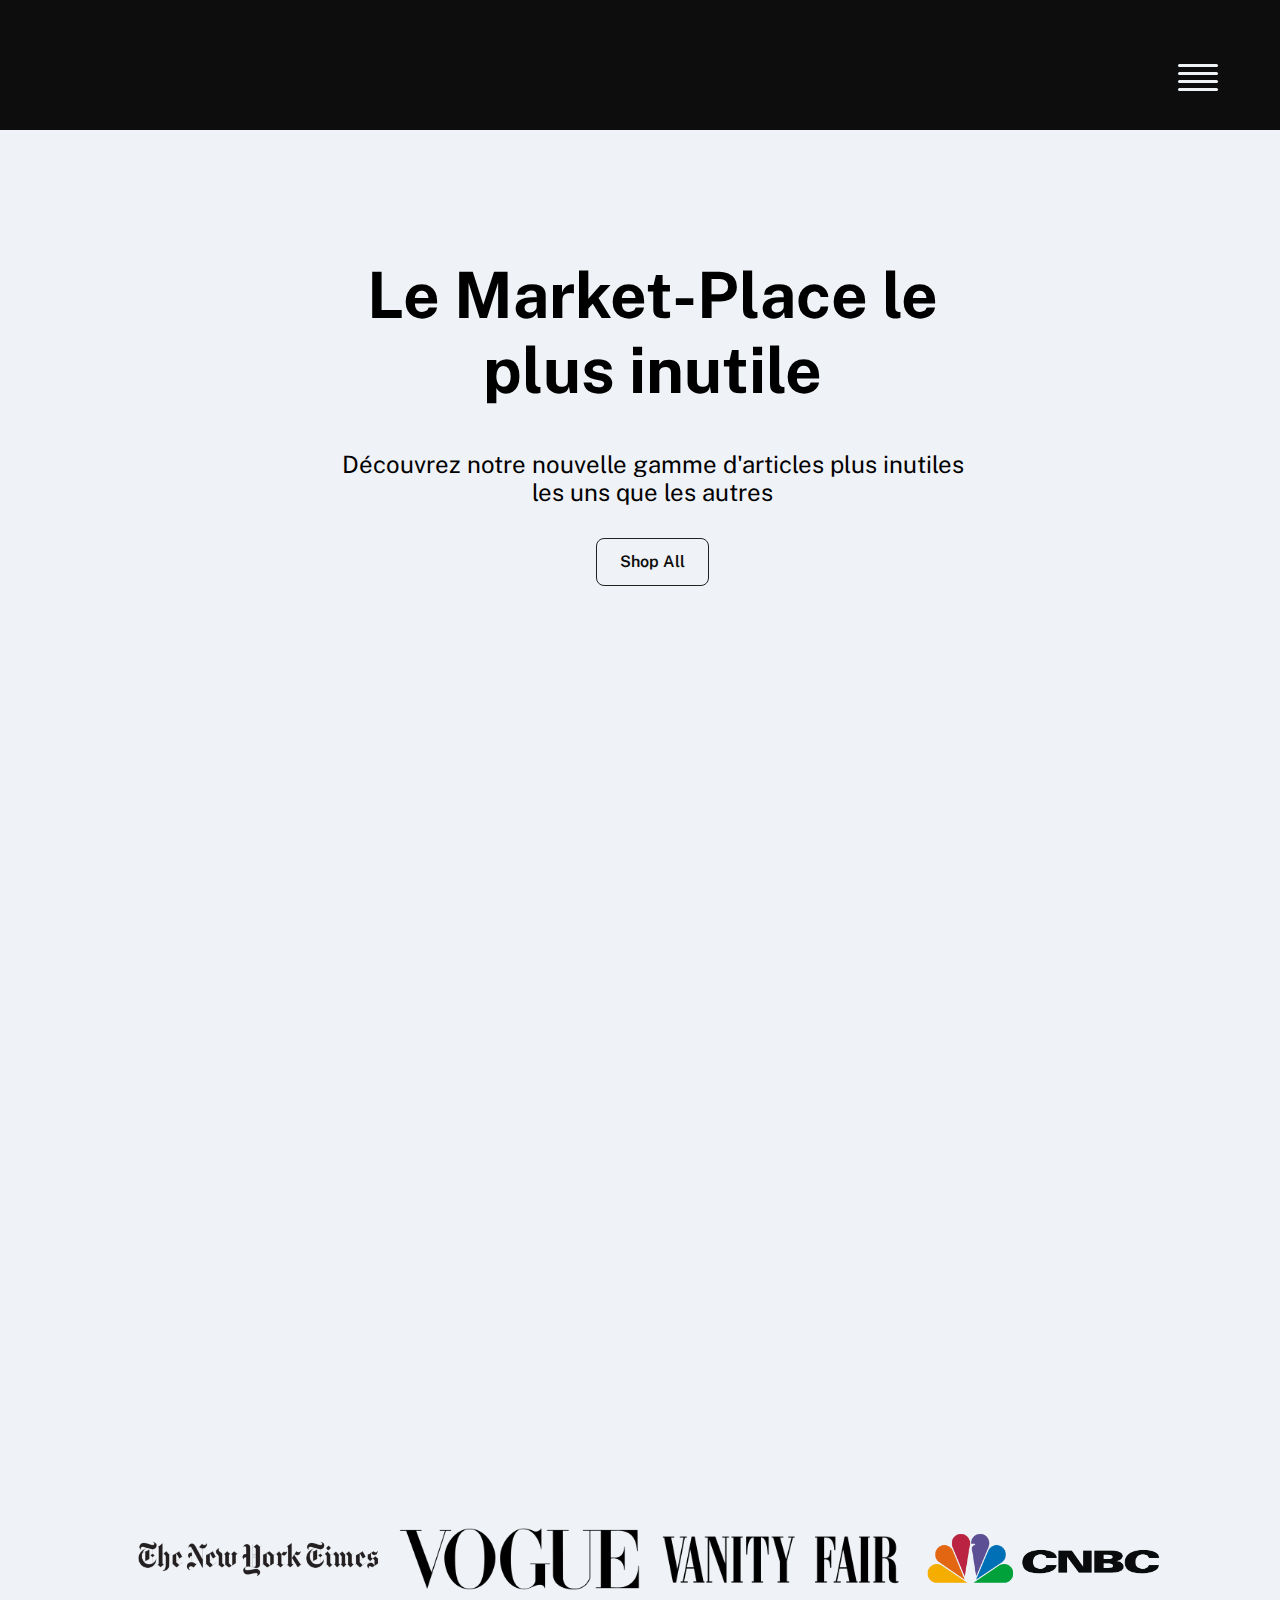
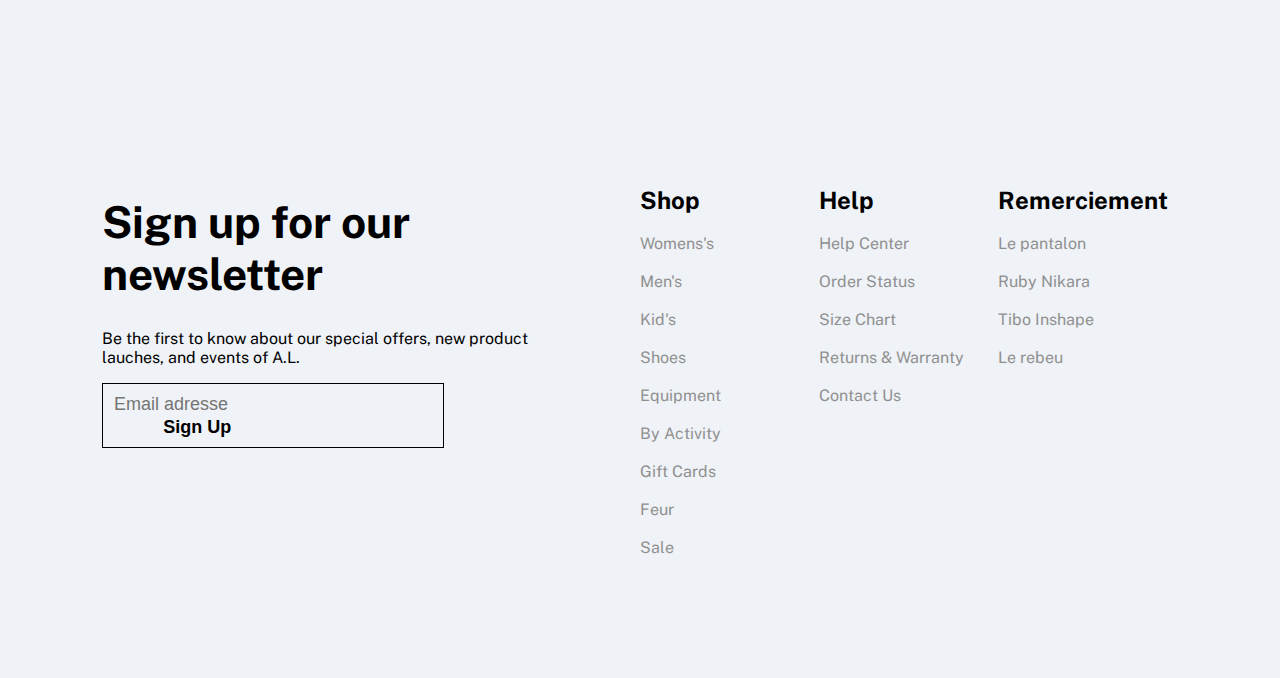
<file: index.html>
<!DOCTYPE html>
<html lang="fr">
<head>
    <meta charset="UTF-8">
    <meta http-equiv="X-UA-Compatible" content="IE=edge">
    <meta name="viewport" content="width=device-width, initial-scale=1.0">
    <link rel="stylesheet" href="styles/header.css">
    <link rel="stylesheet" href="styles/footer.css">
    <link rel="stylesheet" href="styles/index.css">
    <title>Useless Marketplace</title>
</head>
<body>
<!-- Nav-Bar -->
<div class="navbar">
    <a href="javascript:void(0);" onclick="burgerMenu()">
        <div class="burger">
            <div class="lines">
                <div class="line"></div>
                <div class="line"></div>
                <div class="line"></div>
                <div class="line"></div>
            </div>
        </div>
    </a>
    <div id="nav">
        <div class="links">
            <a href="index.html"><h1>Useless Marketplace</h1></a>
            <a href="pages/catalogue.html"><p>Shop</p></a>
            <a href="#"><p>Stories</p></a>
            <a href="#"><p>About</p></a>
        </div>
        <div class="search">
            <a href="#">
                <svg xmlns:dc="http://purl.org/dc/elements/1.1/" xmlns:cc="http://creativecommons.org/ns#" xmlns:rdf="http://www.w3.org/1999/02/22-rdf-syntax-ns#" xmlns:svg="http://www.w3.org/2000/svg" xmlns="http://www.w3.org/2000/svg" xmlns:sodipodi="http://sodipodi.sourceforge.net/DTD/sodipodi-0.dtd" xmlns:inkscape="http://www.inkscape.org/namespaces/inkscape" width="25" height="25" viewBox="0 0 500.00001 500.00001" id="svg4162" version="1.1" inkscape:version="0.92.3 (2405546, 2018-03-11)" sodipodi:docname="Search_Icon.svg">
                    <defs id="defs4164"/>
                    <sodipodi:namedview id="base" pagecolor="#ffffff" bordercolor="#666666" borderopacity="1.0" inkscape:pageopacity="0.0" inkscape:pageshadow="2" inkscape:zoom="0.954" inkscape:cx="250" inkscape:cy="250" inkscape:document-units="px" inkscape:current-layer="layer1" showgrid="false" units="px" inkscape:window-width="1366" inkscape:window-height="706" inkscape:window-x="-8" inkscape:window-y="-8" inkscape:window-maximized="1"/>
                    <metadata id="metadata4167">
                        <rdf:RDF>
                            <cc:Work rdf:about="">
                                <dc:format>image/svg+xml</dc:format>
                                <dc:type rdf:resource="http://purl.org/dc/dcmitype/StillImage"/>
                                <dc:title/>
                            </cc:Work>
                        </rdf:RDF>
                    </metadata>
                    <g inkscape:label="Layer 1" inkscape:groupmode="layer" id="layer1" transform="translate(0,-552.36216)">
                        <g id="g1400" transform="translate(-4.3609793,-7.6704785)">
                            <path inkscape:connector-curvature="0" id="path4714" d="M 232.83952,614.96702 A 154.04816,154.04794 0 0 0 78.79153,769.01382 154.04816,154.04794 0 0 0 232.83952,923.06184 154.04816,154.04794 0 0 0 386.88751,769.01382 154.04816,154.04794 0 0 0 232.83952,614.96702 Z m 0,26.77613 A 129.95832,127.2707 0 0 1 362.79832,769.01382 129.95832,127.2707 0 0 1 232.83952,896.28449 129.95832,127.2707 0 0 1 102.88194,769.01382 129.95832,127.2707 0 0 1 232.83952,641.74315 Z" style="opacity:1;fill:#EFF2F6;fill-opacity:1;stroke:none;stroke-opacity:1"/>
                            <rect ry="18.08342" rx="33.249443" transform="matrix(0.65316768,0.7572133,-0.60689051,0.79478545,0,0)" y="319.55432" x="794.8775" height="36.16684" width="173.02675" id="rect4721" style="opacity:1;fill:#EFF2F6;fill-opacity:1;stroke:none;stroke-opacity:1"/>
                        </g>
                    </g>
                </svg>
            </a>
            <input class="search-bar" type="text" placeholder="Search"></input>
        </div>
        <div class="account">
            <a href="#">
                <svg version="1.1" id="Capa_1" xmlns="http://www.w3.org/2000/svg" xmlns:xlink="http://www.w3.org/1999/xlink" style="fill:#ffffff" width="25" height="25" x="0px" y="0px" viewBox="0 0 483.1 483.1" xml:space="preserve">
                        <g>
                            <path style="fill:#ffffff" d="M434.55,418.7l-27.8-313.3c-0.5-6.2-5.7-10.9-12-10.9h-58.6c-0.1-52.1-42.5-94.5-94.6-94.5s-94.5,42.4-94.6,94.5h-58.6
                                c-6.2,0-11.4,4.7-12,10.9l-27.8,313.3c0,0.4,0,0.7,0,1.1c0,34.9,32.1,63.3,71.5,63.3h243c39.4,0,71.5-28.4,71.5-63.3
                                C434.55,419.4,434.55,419.1,434.55,418.7z M241.55,24c38.9,0,70.5,31.6,70.6,70.5h-141.2C171.05,55.6,202.65,24,241.55,24z
                                M363.05,459h-243c-26,0-47.2-17.3-47.5-38.8l26.8-301.7h47.6v42.1c0,6.6,5.4,12,12,12s12-5.4,12-12v-42.1h141.2v42.1
                                c0,6.6,5.4,12,12,12s12-5.4,12-12v-42.1h47.6l26.8,301.8C410.25,441.7,389.05,459,363.05,459z"/>
                        </g>
                    </svg>
            </a>
            <h2>2</h2>
            <a href="#"><h2>Login</h2></a>
        </div>
    </div>
    <hr class="underline">
</div>
<script>
    function burgerMenu() {
        var x = document.getElementById("nav");
        if (x.style.display === "flex") {
            x.style.display = "none";
        } else {
            x.style.display = "flex";
        }
    }
</script>
<!-- Fin NavBar -->

<!-- Page -->
<div class="container1">
    <h1>Le Market-Place le plus inutile </h1>
    <p>Découvrez notre nouvelle gamme d'articles plus inutiles les uns que les autres</p>
    <div class="text-center">
        <a type="submit" href="pages/catalogue.html">Shop All</a>
    </div>
</div>

<div class="container2">
</div>

<div class="container3">
    <div class="image">
        <img src="assets/nyt.png" alt="logo-the-new-york-times">
        <img src="assets/vogue.png" alt="logo-vogue">
        <img src="assets/vf.png" alt="logo-vanity-fair">
        <img src="assets/cnbc.png" alt="logo-cnbc">
    </div>
</div>
<!-- Fin de page -->

<!-- Footer -->
<footer>
    <div class="contenu-footer">
        <div class="footer-left">
            <div class="news-letter">
                <h1>Sign up for our newsletter</h1>
                <p>Be the first to know about our special offers, new product lauches, and events of A.L.</p>
                <div class="news-submit">
                    <input class="champs-entrer" type="text" id="news" name="news" required minlength="4" maxlength="8" size="50" placeholder="Email adresse">
                    <input class="sub-button" type="submit" value="Sign Up">
                </div>
            </div>

        </div>
        <div class="footer-right">
            <div class="bloc footer-shop">
                <h2>Shop</h2>
                <a href="#">Womens's</a><br>
                <a href="#">Men's</a><br>
                <a href="#">Kid's</a><br>
                <a href="#">Shoes</a><br>
                <a href="#">Equipment</a><br>
                <a href="#">By Activity</a><br>
                <a href="#">Gift Cards</a><br>
                <a href="#">Feur </a><br>
                <a href="#">Sale</a><br>
            </div>
            <div class="bloc footer-help">
                <h2>Help</h2>
                <a href="#">Help Center</a><br>
                <a href="#">Order Status</a><br>
                <a href="#">Size Chart</a><br>
                <a href="#">Returns & Warranty</a><br>
                <a href="#">Contact Us </a><br>
            </div>
            <div class="bloc footer-about">
                <h2>Remerciement</h2>
                <a href="#">Le pantalon</a><br>
                <a href="#">Ruby Nikara</a><br>
                <a href="#">Tibo Inshape</a><br>
                <a href="#">Le rebeu </a><br>
            </div>
        </div>
    </div>
</footer>
<!-- Fin footer-->

</body>
</html>
</file>
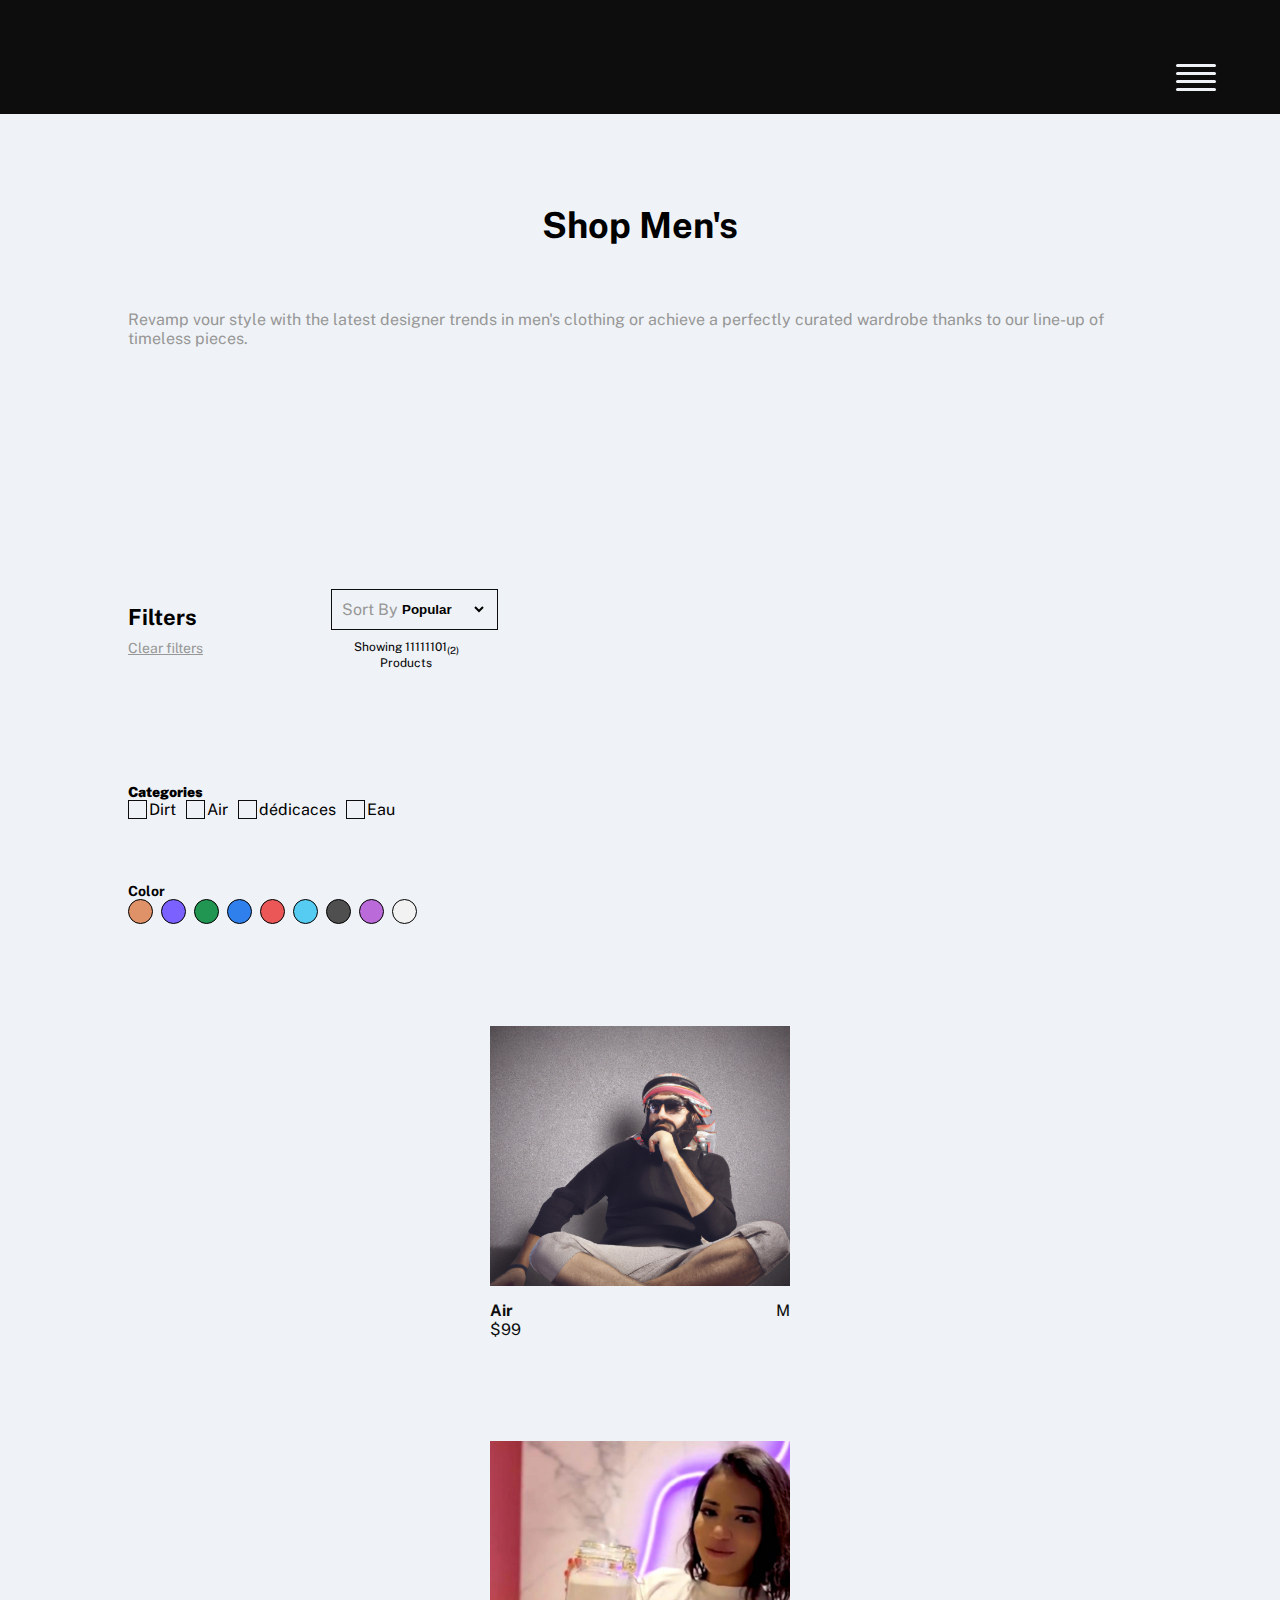
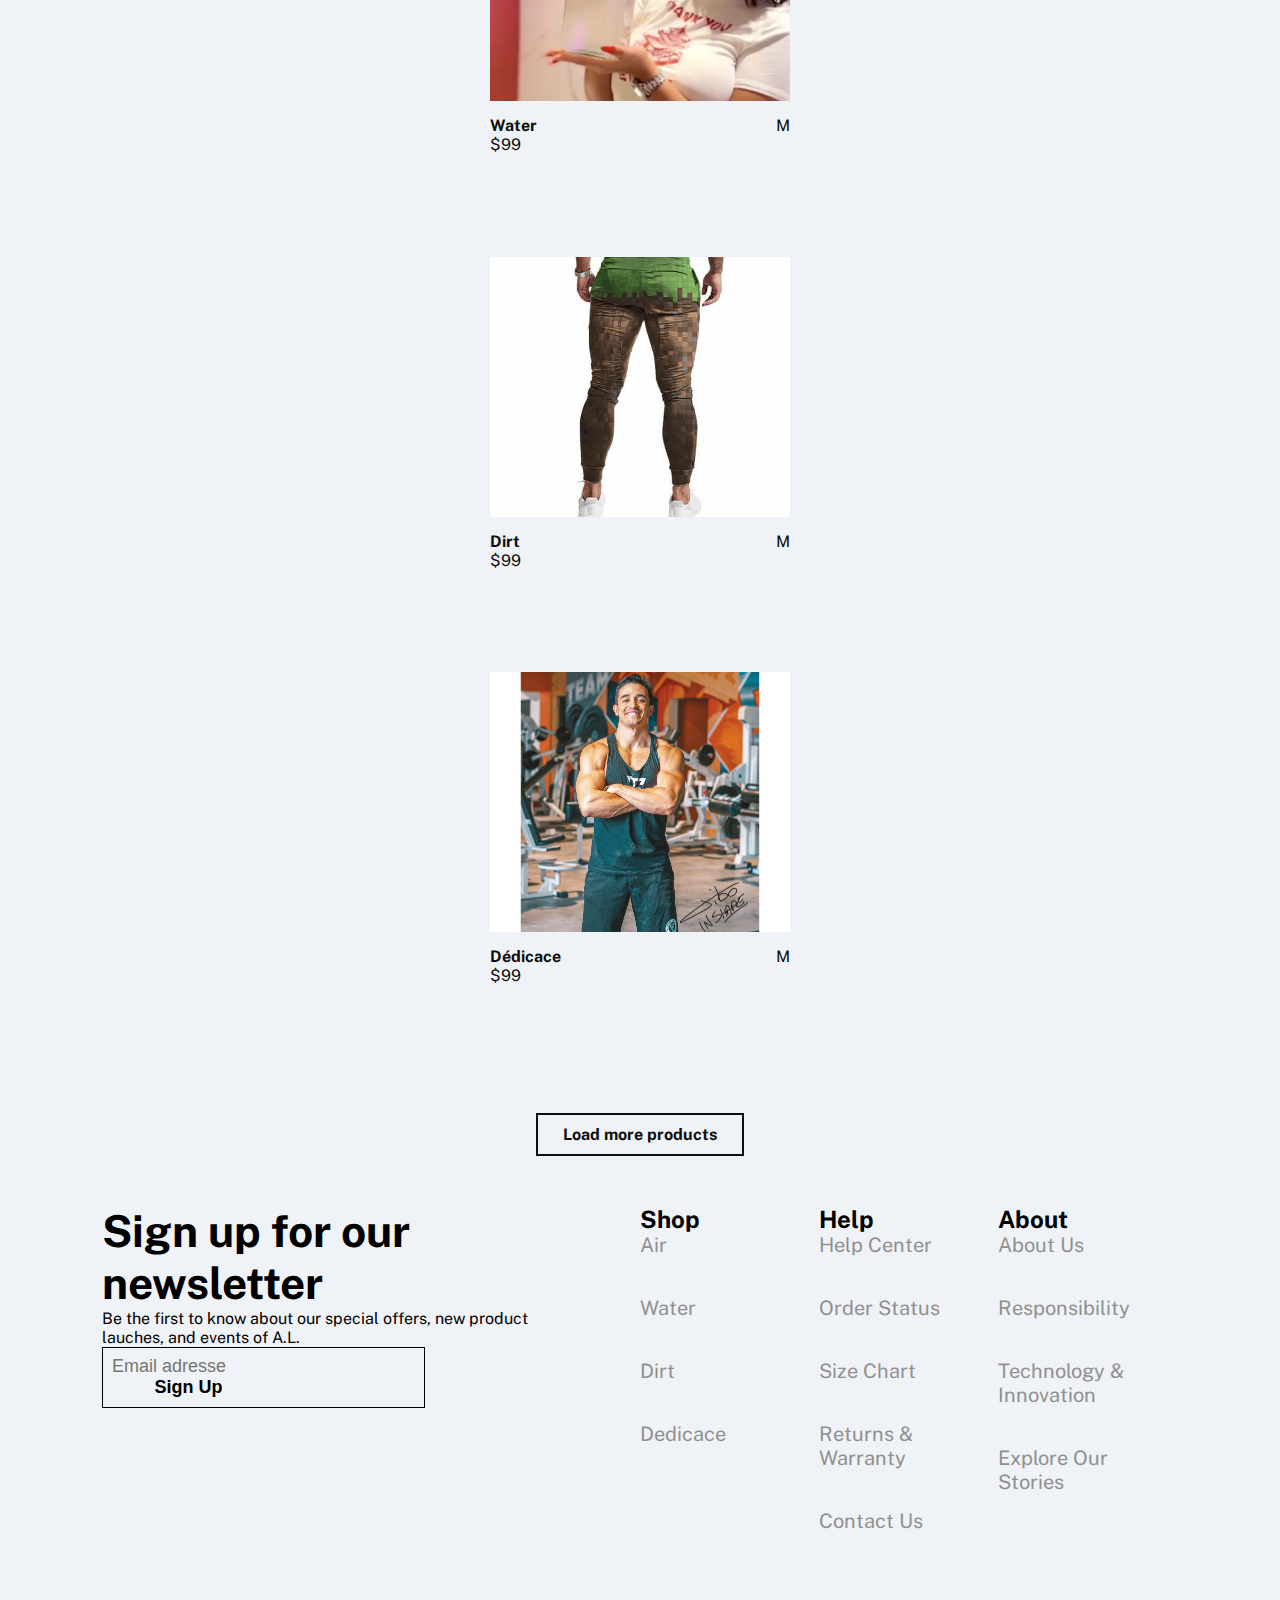
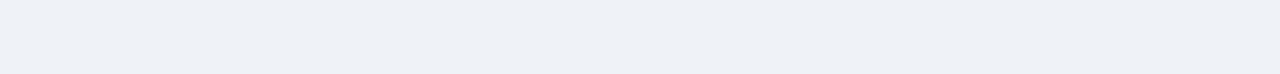
<file: pages/catalogue.html>
<!DOCTYPE html>
<html lang="en">
<head>
    <meta charset="UTF-8">
    <meta http-equiv="X-UA-Compatible" content="IE=edge">
    <meta name="viewport" content="width=device-width, initial-scale=1.0">
    <title>Useless Marketplace</title>
    <link rel="stylesheet" href="../styles/catalogue.css">
    <link rel="stylesheet" href="../styles/header.css">
    <link rel="stylesheet" href="../styles/footer.css">
</head>
<body>
    <!-- Nav-Bar -->
    <div class="navbar">
        <a href="javascript:void(0);" onclick="burgerMenu()">
            <div class="burger">
                <div class="lines">
                    <div class="line"></div>
                    <div class="line"></div>
                    <div class="line"></div>
                    <div class="line"></div>
                </div>
            </div>
        </a>
        <div id="nav">
            <div class="links">
                <a href="../index.html"><h1>Useless Marketplace</h1></a>
                <a href="catalogue.html"><p>Shop</p></a>
                <a href="#"><p>Stories</p></a>
                <a href="#"><p>About</p></a>
            </div>
            <div class="search">
                <a href="#">
                    <svg xmlns:dc="http://purl.org/dc/elements/1.1/" xmlns:cc="http://creativecommons.org/ns#" xmlns:rdf="http://www.w3.org/1999/02/22-rdf-syntax-ns#" xmlns:svg="http://www.w3.org/2000/svg" xmlns="http://www.w3.org/2000/svg" xmlns:sodipodi="http://sodipodi.sourceforge.net/DTD/sodipodi-0.dtd" xmlns:inkscape="http://www.inkscape.org/namespaces/inkscape" width="25" height="25" viewBox="0 0 500.00001 500.00001" id="svg4162" version="1.1" inkscape:version="0.92.3 (2405546, 2018-03-11)" sodipodi:docname="Search_Icon.svg">
                        <defs id="defs4164"/>
                        <sodipodi:namedview id="base" pagecolor="#ffffff" bordercolor="#666666" borderopacity="1.0" inkscape:pageopacity="0.0" inkscape:pageshadow="2" inkscape:zoom="0.954" inkscape:cx="250" inkscape:cy="250" inkscape:document-units="px" inkscape:current-layer="layer1" showgrid="false" units="px" inkscape:window-width="1366" inkscape:window-height="706" inkscape:window-x="-8" inkscape:window-y="-8" inkscape:window-maximized="1"/>
                        <metadata id="metadata4167">
                            <rdf:RDF>
                                <cc:Work rdf:about="">
                                    <dc:format>image/svg+xml</dc:format>
                                    <dc:type rdf:resource="http://purl.org/dc/dcmitype/StillImage"/>
                                    <dc:title/>
                                </cc:Work>
                            </rdf:RDF>
                        </metadata>
                        <g inkscape:label="Layer 1" inkscape:groupmode="layer" id="layer1" transform="translate(0,-552.36216)">
                            <g id="g1400" transform="translate(-4.3609793,-7.6704785)">
                            <path inkscape:connector-curvature="0" id="path4714" d="M 232.83952,614.96702 A 154.04816,154.04794 0 0 0 78.79153,769.01382 154.04816,154.04794 0 0 0 232.83952,923.06184 154.04816,154.04794 0 0 0 386.88751,769.01382 154.04816,154.04794 0 0 0 232.83952,614.96702 Z m 0,26.77613 A 129.95832,127.2707 0 0 1 362.79832,769.01382 129.95832,127.2707 0 0 1 232.83952,896.28449 129.95832,127.2707 0 0 1 102.88194,769.01382 129.95832,127.2707 0 0 1 232.83952,641.74315 Z" style="opacity:1;fill:#EFF2F6;fill-opacity:1;stroke:none;stroke-opacity:1"/>
                            <rect ry="18.08342" rx="33.249443" transform="matrix(0.65316768,0.7572133,-0.60689051,0.79478545,0,0)" y="319.55432" x="794.8775" height="36.16684" width="173.02675" id="rect4721" style="opacity:1;fill:#EFF2F6;fill-opacity:1;stroke:none;stroke-opacity:1"/>
                            </g>
                        </g>
                    </svg>
                </a>
                <input class="search-bar" type="text" placeholder="Search"></input>
            </div>
            <div class="account">
                <a href="#">
                    <svg version="1.1" id="Capa_1" xmlns="http://www.w3.org/2000/svg" xmlns:xlink="http://www.w3.org/1999/xlink" style="fill:#ffffff" width="25" height="25" x="0px" y="0px" viewBox="0 0 483.1 483.1" xml:space="preserve">
                        <g>
                            <path style="fill:#ffffff" d="M434.55,418.7l-27.8-313.3c-0.5-6.2-5.7-10.9-12-10.9h-58.6c-0.1-52.1-42.5-94.5-94.6-94.5s-94.5,42.4-94.6,94.5h-58.6
                                c-6.2,0-11.4,4.7-12,10.9l-27.8,313.3c0,0.4,0,0.7,0,1.1c0,34.9,32.1,63.3,71.5,63.3h243c39.4,0,71.5-28.4,71.5-63.3
                                C434.55,419.4,434.55,419.1,434.55,418.7z M241.55,24c38.9,0,70.5,31.6,70.6,70.5h-141.2C171.05,55.6,202.65,24,241.55,24z
                                M363.05,459h-243c-26,0-47.2-17.3-47.5-38.8l26.8-301.7h47.6v42.1c0,6.6,5.4,12,12,12s12-5.4,12-12v-42.1h141.2v42.1
                                c0,6.6,5.4,12,12,12s12-5.4,12-12v-42.1h47.6l26.8,301.8C410.25,441.7,389.05,459,363.05,459z"/>
                        </g>
                    </svg>
                </a>
                <h2>2</h2>
                <a href="#"><h2>Login</h2></a>
            </div>
        </div>
        <hr class="underline">
    </div>
    <script>
        function burgerMenu() {
            var x = document.getElementById("nav");
            if (x.style.display === "flex") {
                x.style.display = "none";
            } else {
                x.style.display = "flex";
            }
        } 
    </script>
    <!-- Fin NavBar -->

    <!-- Page Catalogue -->
    <div class="before">
        <div class="container page-head">
            <h3>Shop Men's</h3>
            <p>Revamp vour style with the latest designer trends in men's clothing or achieve a perfectly curated wardrobe thanks to our line-up of timeless pieces.</p>
        </div>
        <div class="settings">
            <div class="filters">
                <h4>Filters</h4>
                <a href="#">Clear filters</a>
            </div>
            <div class="sort">
                <div class="select-box">
                    Sort By
                    <select class="select">
                        <option value="0">Popular</option>
                        <option value="1">Best Seller</option>
                        <option value="2">Price (<)</option>
                        <option value="3">Price (>)</option>
                        <option value="4">New</option>
                    </select>
                </div>
                <p>Showing 11111101<sub>(2)</sub> Products</p>
            </div>
        </div>
        <div class="categories">
            <h2>Categories</h2>
            <div class="checkbox">
                <div class="item"><input type="checkbox" id=""><span class="checkmark"></span><p>Dirt</p></div>
                <div class="item"><input type="checkbox" id=""><span class="checkmark"></span><p>Air</p></div>
                <div class="item"><input type="checkbox" id=""><span class="checkmark"></span><p>dédicaces</p></div>
                <div class="item"><input type="checkbox" id=""><span class="checkmark"></span><p>Eau</p></div>
                <!-- <div class="item"><input type="checkbox" id=""><span class="checkmark"></span><p>Shirts</p></div>
                <div class="item"><input type="checkbox" id=""><span class="checkmark"></span><p>T-Shirts</p></div>
                <div class="item"><input type="checkbox" id=""><span class="checkmark"></span><p>Pants & Jeans</p></div> -->
            </div>
        </div>
        <div class="color-page">
            <h2>Color</h2>
            <div class="colors">
                <a href="#">
                    <div class="color brown"></div>
                </a>
                <a href="#">
                    <div class="color purple"></div>
                </a>
                <a href="#">
                    <div class="color green"></div>
                </a>
                <a href="#">
                    <div class="color blue"></div>
                </a>
                <a href="#">
                    <div class="color red"></div>
                </a>
                <a href="#">
                    <div class="color cyan"></div>
                </a>
                <a href="#">
                    <div class="color black"></div>
                </a>
                <a href="#">
                    <div class="color violet"></div>
                </a>
                <a href="#">
                    <div class="color white"></div>
                </a>
            </div>
        </div>
    </div>
    <div class="products">
        <div class="product">
            <a href="produits/air.html">
                <div class="img">
                    <img class="image" alt="Avatar caracter representing air" src="../assets/sus.png">
                </div>
                <div class="text">
                    <h2>Air</h2>
                    <p class="size">M</p>
                    <br>
                    <p class="price">$99</p>
                </div>
            </a>
        </div>
        <div class="product">  
            <a href="produits/eau.html">
                <div class="img">
                    <img class="image" alt="a block of water" src="../assets/venteeaubain.jpg">
                </div>
                <div class="text">
                    <h2>Water</h2>
                    <p class="size">M</p>
                    <p class="price">$99</p>
                </div>
            </a> 
        </div>
        <div class="product">
            <a href="produits/terre.html">
                <div class="img">
                    <img class="image" alt="a block of dirt" src="../assets/dirtpantalon.jpg">
                </div>
                <div class="text">
                    <h2>Dirt</h2>
                    <p class="size">M</p>
                    <p class="price">$99</p>
                </div>
            </a>
        </div>
        <div class="product">
            <a href="produits/dedicace.html">
                <div class="img">
                    <img class="image" alt="a dedicace" src="../assets/tibodedi.jpg">
                </div>
                <div class="text">
                    <h2>Dédicace</h2>
                    <p class="size">M</p>
                    <p class="price">$99</p>
                </div>
            </a>
        </div>
    </div>
    <div class="more">
        <a href="#">
            <div class="border">
                <h3>Load more products</h3>
            </div>
        </a>
    </div>
    <!-- Footer -->
    <footer>
        <div class="contenu-footer">
            <div class="footer-left">
                <div class="news-letter">
                    <h1>Sign up for our newsletter</h1>
                    <p>Be the first to know about our special offers, new product lauches, and events of A.L.</p>
                    <div class="news-submit">
                        <input class="champs-entrer" type="text" id="news" name="news" required minlength="4" maxlength="8" size="50" placeholder="Email adresse">
                        <input class="sub-button" type="submit" value="Sign Up">
                    </div>
                </div>

            </div>
            <div class="footer-right">
                <div class="bloc footer-shop">
                    <h2>Shop</h2>
                    <a class="liens" href="produits/air.html">Air</a><br>
                    <a class="liens" href="produits/eau.html">Water</a><br>
                    <a class="liens" href="produits/terre.html">Dirt</a><br>
                    <a class="liens" href="produits/dedicace.html">Dedicace</a>
                </div>
                <div class="bloc footer-help">
                    <h2>Help</h2>
                    <a class="liens" href="#">Help Center</a><br>
                    <a class="liens" href="#">Order Status</a><br>
                    <a class="liens" href="#">Size Chart</a><br>
                    <a class="liens" href="#">Returns & Warranty</a><br>
                    <a class="liens" href="#">Contact Us</a><br>
                </div>
                <div class="bloc footer-about">
                    <h2>About</h2>
                    <a class="liens" href="#">About Us</a><br>
                    <a class="liens" href="#">Responsibility</a><br>
                    <a class="liens" href="#">Technology & Innovation</a><br>
                    <a class="liens" href="#">Explore Our Stories</a><br>
            </div>
        </div>
    </div>
</footer>
    <!-- End Footer -->
</body>
</html>
</file>
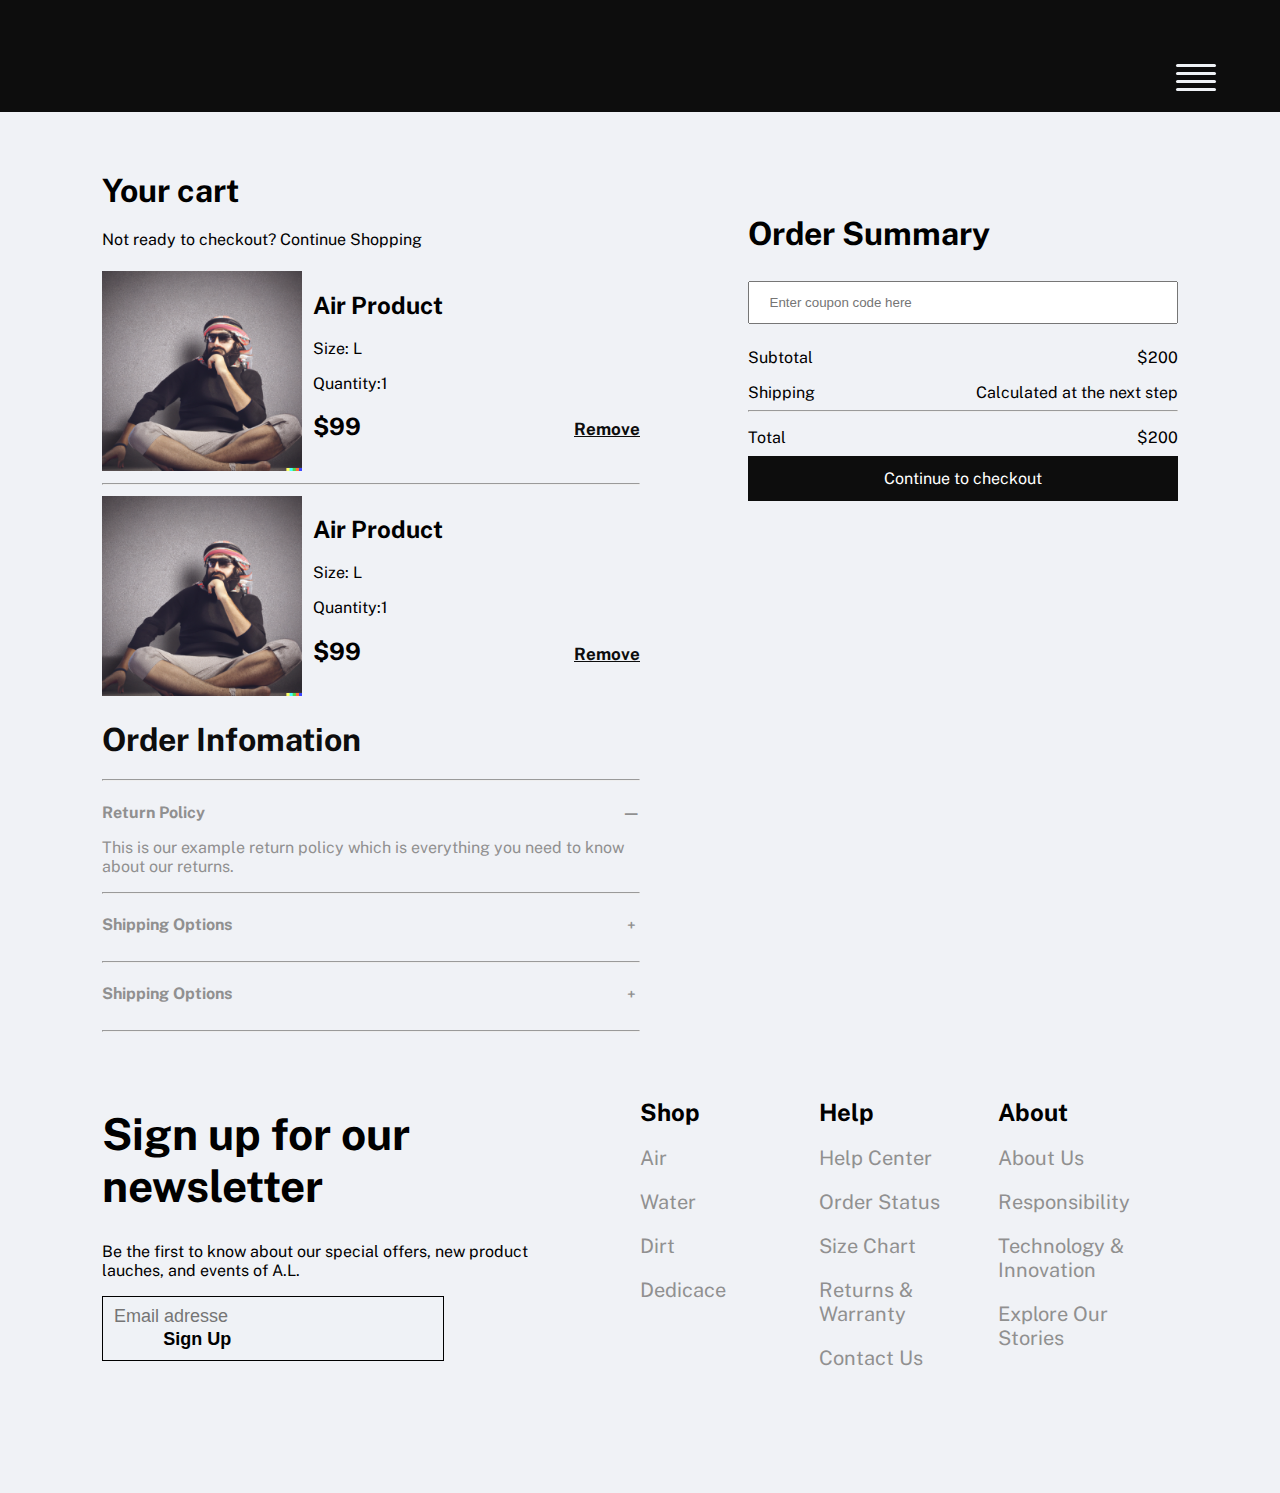
<file: pages/panier-air.html>
<!DOCTYPE html>
<html lang="en">
<head>
    <meta charset="UTF-8">
    <meta http-equiv="X-UA-Compatible" content="IE=edge">
    <meta name="viewport" content="width=device-width, initial-scale=1.0">
    <link rel="stylesheet" href="../styles/panier.css">
    <link rel="stylesheet" href="../styles/header.css">
    <link rel="stylesheet" href="../styles/footer.css">
    <title>Useless Marketplace</title>
</head>
<body>
    <!-- Nav-Bar -->
    <div class="navbar">
        <a href="javascript:void(0);" onclick="burgerMenu()">
            <div class="burger">
                <div class="lines">
                    <div class="line"></div>
                    <div class="line"></div>
                    <div class="line"></div>
                    <div class="line"></div>
                </div>
            </div>
        </a>
        <div id="nav">
            <div class="links">
                <a href="../index.html"><h1>Useless Marketplace</h1></a>
                <a href="catalogue.html"><p>Shop</p></a>
                <a href="#"><p>Stories</p></a>
                <a href="#"><p>About</p></a>
            </div>
            <div class="search">
                <a href="#">
                    <svg xmlns:dc="http://purl.org/dc/elements/1.1/" xmlns:cc="http://creativecommons.org/ns#" xmlns:rdf="http://www.w3.org/1999/02/22-rdf-syntax-ns#" xmlns:svg="http://www.w3.org/2000/svg" xmlns="http://www.w3.org/2000/svg" xmlns:sodipodi="http://sodipodi.sourceforge.net/DTD/sodipodi-0.dtd" xmlns:inkscape="http://www.inkscape.org/namespaces/inkscape" width="25" height="25" viewBox="0 0 500.00001 500.00001" id="svg4162" version="1.1" inkscape:version="0.92.3 (2405546, 2018-03-11)" sodipodi:docname="Search_Icon.svg">
                        <defs id="defs4164"/>
                        <sodipodi:namedview id="base" pagecolor="#ffffff" bordercolor="#666666" borderopacity="1.0" inkscape:pageopacity="0.0" inkscape:pageshadow="2" inkscape:zoom="0.954" inkscape:cx="250" inkscape:cy="250" inkscape:document-units="px" inkscape:current-layer="layer1" showgrid="false" units="px" inkscape:window-width="1366" inkscape:window-height="706" inkscape:window-x="-8" inkscape:window-y="-8" inkscape:window-maximized="1"/>
                        <metadata id="metadata4167">
                            <rdf:RDF>
                                <cc:Work rdf:about="">
                                    <dc:format>image/svg+xml</dc:format>
                                    <dc:type rdf:resource="http://purl.org/dc/dcmitype/StillImage"/>
                                    <dc:title/>
                                </cc:Work>
                            </rdf:RDF>
                        </metadata>
                        <g inkscape:label="Layer 1" inkscape:groupmode="layer" id="layer1" transform="translate(0,-552.36216)">
                            <g id="g1400" transform="translate(-4.3609793,-7.6704785)">
                                <path inkscape:connector-curvature="0" id="path4714" d="M 232.83952,614.96702 A 154.04816,154.04794 0 0 0 78.79153,769.01382 154.04816,154.04794 0 0 0 232.83952,923.06184 154.04816,154.04794 0 0 0 386.88751,769.01382 154.04816,154.04794 0 0 0 232.83952,614.96702 Z m 0,26.77613 A 129.95832,127.2707 0 0 1 362.79832,769.01382 129.95832,127.2707 0 0 1 232.83952,896.28449 129.95832,127.2707 0 0 1 102.88194,769.01382 129.95832,127.2707 0 0 1 232.83952,641.74315 Z" style="opacity:1;fill:#EFF2F6;fill-opacity:1;stroke:none;stroke-opacity:1"/>
                                <rect ry="18.08342" rx="33.249443" transform="matrix(0.65316768,0.7572133,-0.60689051,0.79478545,0,0)" y="319.55432" x="794.8775" height="36.16684" width="173.02675" id="rect4721" style="opacity:1;fill:#EFF2F6;fill-opacity:1;stroke:none;stroke-opacity:1"/>
                            </g>
                        </g>
                    </svg>
                </a>
                <input class="search-bar" type="text" placeholder="Search"></input>
            </div>
            <div class="account">
                <a href="#">
                    <svg version="1.1" id="Capa_1" xmlns="http://www.w3.org/2000/svg" xmlns:xlink="http://www.w3.org/1999/xlink" style="fill:#ffffff" width="25" height="25" x="0px" y="0px" viewBox="0 0 483.1 483.1" xml:space="preserve">
                            <g>
                                <path style="fill:#ffffff" d="M434.55,418.7l-27.8-313.3c-0.5-6.2-5.7-10.9-12-10.9h-58.6c-0.1-52.1-42.5-94.5-94.6-94.5s-94.5,42.4-94.6,94.5h-58.6
                                    c-6.2,0-11.4,4.7-12,10.9l-27.8,313.3c0,0.4,0,0.7,0,1.1c0,34.9,32.1,63.3,71.5,63.3h243c39.4,0,71.5-28.4,71.5-63.3
                                    C434.55,419.4,434.55,419.1,434.55,418.7z M241.55,24c38.9,0,70.5,31.6,70.6,70.5h-141.2C171.05,55.6,202.65,24,241.55,24z
                                    M363.05,459h-243c-26,0-47.2-17.3-47.5-38.8l26.8-301.7h47.6v42.1c0,6.6,5.4,12,12,12s12-5.4,12-12v-42.1h141.2v42.1
                                    c0,6.6,5.4,12,12,12s12-5.4,12-12v-42.1h47.6l26.8,301.8C410.25,441.7,389.05,459,363.05,459z"/>
                            </g>
                        </svg>
                </a>
                <h2>2</h2>
                <a href="#"><h2>Login</h2></a>
            </div>
        </div>
    </div>
    <script>
        function burgerMenu() {
            var x = document.getElementById("nav");
            if (x.style.display === "flex") {
                x.style.display = "none";
            } else {
                x.style.display = "flex";
            }
        }
    </script>
    <!-- Fin NavBar -->
    <div class="container">
        <div class="pannier">
            <div class="title-pannier">
                <h1>Your cart</h1>
                <p>Not ready to checkout? Continue Shopping</p>
            </div>
            <div class="article">
                <div class="content-img">
                    <img src="../assets/sus.png" alt="image_test" class="image-article1">
                </div>
                <div class="content-text" >
                    <h2>Air Product</h2>
                    <p>Size: L</p>
                    <p>Quantity:1</p>
                    <h2><span class="right"><a class="button" href="#">Remove</a></span><span class="left">$99</span></h2><br>
                </div>
            </div>
            <hr>
            <div class="article">
                <div class="content-img">
                    <img src="../assets/sus.png" alt="image_test" class="image-article1">
                </div>
                <div class="content-text" >
                    <h2>Air Product</h2>
                    <p>Size: L</p>
                    <p>Quantity:1</p>
                    <h2><span class="right"><a class="button" href="#">Remove</a></span><span class="left">$99</span></h2><br>
                </div>
            </div>
        </div>

        <div class="order-information">
            <div class="content-order-information">
                <h1> <span class="title-order-information">Order Infomation</span></h1>
                <hr>
                <h4><span class="right">—</span><span class="left">Return Policy</span></h4><br>
                <p>This is our example return policy which is everything you need to know about our returns.</p>
                <hr>
                <h4><span class="right">﹢</span><span class="left">Shipping Options</span></h4><br>
                <br>
                <hr>
                <h4><span class="right">﹢</span><span class="left">Shipping Options</span></h4><br>
                <br>
                <hr>
            </div>
        </div>


        <div class="order-summary">
            <h1>Order Summary</h1>
            <input class="entrer-champs" type="text" id="name" name="name" required minlength="4" maxlength="8" size="50" placeholder="Enter coupon code here">
            <p><span class="right">$200</span><span class="left">Subtotal</span></p><br>
            <p><span class="right">Calculated at the next step</span><span class="left">Shipping</span></p><br>
            <hr>
            <p><span class="right">$200</span><span class="left">Total</span></p><br>
            <a class="button-summary" href="#">Continue to checkout</a>
        </div>
    </div>

    <footer>
        <div class="contenu-footer">
            <div class="footer-left">
                <div class="news-letter">
                    <h1>Sign up for our newsletter</h1>
                    <p>Be the first to know about our special offers, new product lauches, and events of A.L.</p>
                    <div class="news-submit">
                        <input class="champs-entrer" type="text" id="news" name="news" required minlength="4" maxlength="8" size="50" placeholder="Email adresse">
                        <input class="sub-button" type="submit" value="Sign Up">
                    </div>
                </div>

            </div>
            <div class="footer-right">
                <div class="bloc footer-shop">
                    <h2>Shop</h2>
                    <a class="liens" href="produits/air.html">Air</a>
                    <a class="liens" href="produits/eau.html">Water</a>
                    <a class="liens" href="produits/terre.html">Dirt</a>
                    <a class="liens" href="produits/dedicace.html">Dedicace</a>
                </div>
                <div class="bloc footer-help">
                    <h2>Help</h2>
                    <a class="liens" href="#">Help Center</a>
                    <a class="liens" href="#">Order Status</a>
                    <a class="liens" href="#">Size Chart</a>
                    <a class="liens" href="#">Returns & Warranty</a>
                    <a class="liens" href="#">Contact Us</a>
                </div>
                <div class="bloc footer-about">
                    <h2>About</h2>
                    <a class="liens" href="#">About Us</a>
                    <a class="liens" href="#">Responsibility</a>
                    <a class="liens" href="#">Technology & Innovation</a>
                    <a class="liens" href="#">Explore Our Stories</a>
                </div>
            </div>
        </div>
    </footer>
    
</body>
</html>
</file>
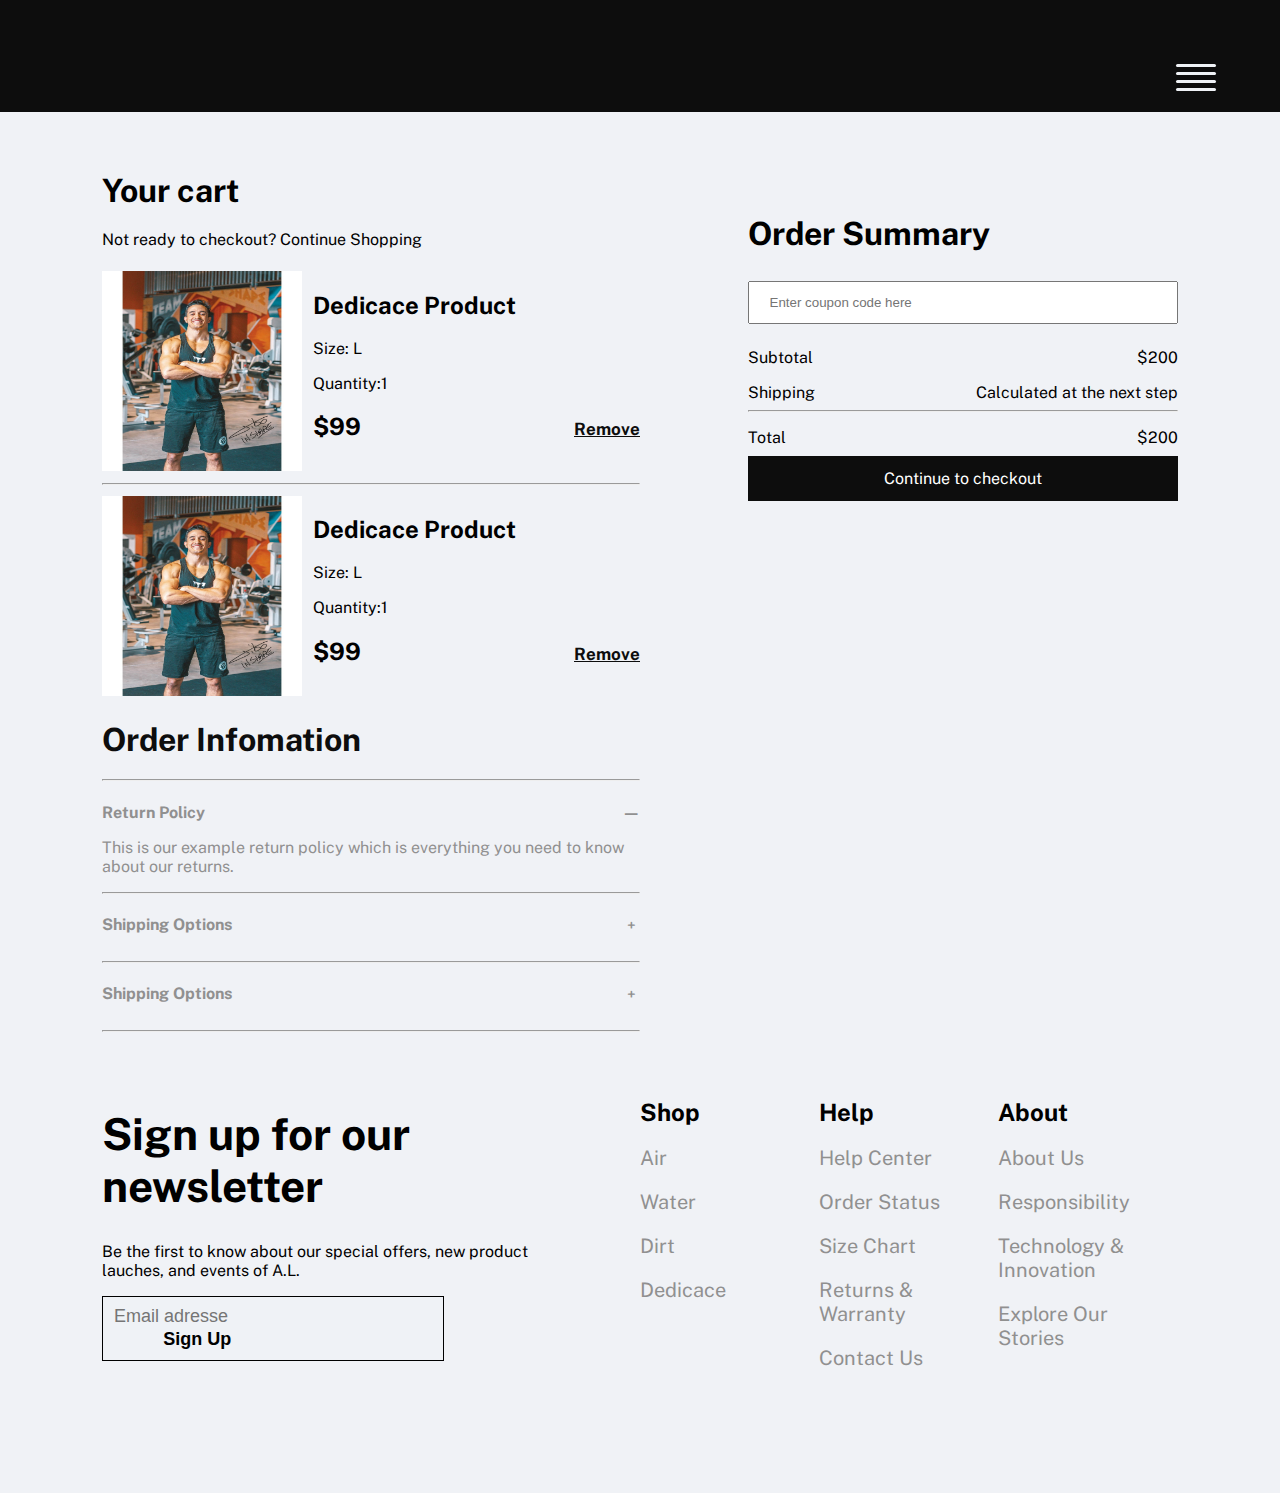
<file: pages/panier-dedicace.html>
<!DOCTYPE html>
<html lang="en">
<head>
  <meta charset="UTF-8">
  <meta http-equiv="X-UA-Compatible" content="IE=edge">
  <meta name="viewport" content="width=device-width, initial-scale=1.0">
  <link rel="stylesheet" href="../styles/panier.css">
  <link rel="stylesheet" href="../styles/header.css">
  <link rel="stylesheet" href="../styles/footer.css">
  <title>Useless Marketplace</title>
</head>
<body>
<!-- Nav-Bar -->
<div class="navbar">
  <a href="javascript:void(0);" onclick="burgerMenu()">
    <div class="burger">
      <div class="lines">
        <div class="line"></div>
        <div class="line"></div>
        <div class="line"></div>
        <div class="line"></div>
      </div>
    </div>
  </a>
  <div id="nav">
    <div class="links">
      <a href="../index.html"><h1>Useless Marketplace</h1></a>
      <a href="catalogue.html"><p>Shop</p></a>
      <a href="#"><p>Stories</p></a>
      <a href="#"><p>About</p></a>
    </div>
    <div class="search">
      <a href="#">
        <svg xmlns:dc="http://purl.org/dc/elements/1.1/" xmlns:cc="http://creativecommons.org/ns#" xmlns:rdf="http://www.w3.org/1999/02/22-rdf-syntax-ns#" xmlns:svg="http://www.w3.org/2000/svg" xmlns="http://www.w3.org/2000/svg" xmlns:sodipodi="http://sodipodi.sourceforge.net/DTD/sodipodi-0.dtd" xmlns:inkscape="http://www.inkscape.org/namespaces/inkscape" width="25" height="25" viewBox="0 0 500.00001 500.00001" id="svg4162" version="1.1" inkscape:version="0.92.3 (2405546, 2018-03-11)" sodipodi:docname="Search_Icon.svg">
          <defs id="defs4164"/>
          <sodipodi:namedview id="base" pagecolor="#ffffff" bordercolor="#666666" borderopacity="1.0" inkscape:pageopacity="0.0" inkscape:pageshadow="2" inkscape:zoom="0.954" inkscape:cx="250" inkscape:cy="250" inkscape:document-units="px" inkscape:current-layer="layer1" showgrid="false" units="px" inkscape:window-width="1366" inkscape:window-height="706" inkscape:window-x="-8" inkscape:window-y="-8" inkscape:window-maximized="1"/>
          <metadata id="metadata4167">
            <rdf:RDF>
              <cc:Work rdf:about="">
                <dc:format>image/svg+xml</dc:format>
                <dc:type rdf:resource="http://purl.org/dc/dcmitype/StillImage"/>
                <dc:title/>
              </cc:Work>
            </rdf:RDF>
          </metadata>
          <g inkscape:label="Layer 1" inkscape:groupmode="layer" id="layer1" transform="translate(0,-552.36216)">
            <g id="g1400" transform="translate(-4.3609793,-7.6704785)">
              <path inkscape:connector-curvature="0" id="path4714" d="M 232.83952,614.96702 A 154.04816,154.04794 0 0 0 78.79153,769.01382 154.04816,154.04794 0 0 0 232.83952,923.06184 154.04816,154.04794 0 0 0 386.88751,769.01382 154.04816,154.04794 0 0 0 232.83952,614.96702 Z m 0,26.77613 A 129.95832,127.2707 0 0 1 362.79832,769.01382 129.95832,127.2707 0 0 1 232.83952,896.28449 129.95832,127.2707 0 0 1 102.88194,769.01382 129.95832,127.2707 0 0 1 232.83952,641.74315 Z" style="opacity:1;fill:#EFF2F6;fill-opacity:1;stroke:none;stroke-opacity:1"/>
              <rect ry="18.08342" rx="33.249443" transform="matrix(0.65316768,0.7572133,-0.60689051,0.79478545,0,0)" y="319.55432" x="794.8775" height="36.16684" width="173.02675" id="rect4721" style="opacity:1;fill:#EFF2F6;fill-opacity:1;stroke:none;stroke-opacity:1"/>
            </g>
          </g>
        </svg>
      </a>
      <input class="search-bar" type="text" placeholder="Search"></input>
    </div>
    <div class="account">
      <a href="#">
        <svg version="1.1" id="Capa_1" xmlns="http://www.w3.org/2000/svg" xmlns:xlink="http://www.w3.org/1999/xlink" style="fill:#ffffff" width="25" height="25" x="0px" y="0px" viewBox="0 0 483.1 483.1" xml:space="preserve">
                            <g>
                                <path style="fill:#ffffff" d="M434.55,418.7l-27.8-313.3c-0.5-6.2-5.7-10.9-12-10.9h-58.6c-0.1-52.1-42.5-94.5-94.6-94.5s-94.5,42.4-94.6,94.5h-58.6
                                    c-6.2,0-11.4,4.7-12,10.9l-27.8,313.3c0,0.4,0,0.7,0,1.1c0,34.9,32.1,63.3,71.5,63.3h243c39.4,0,71.5-28.4,71.5-63.3
                                    C434.55,419.4,434.55,419.1,434.55,418.7z M241.55,24c38.9,0,70.5,31.6,70.6,70.5h-141.2C171.05,55.6,202.65,24,241.55,24z
                                    M363.05,459h-243c-26,0-47.2-17.3-47.5-38.8l26.8-301.7h47.6v42.1c0,6.6,5.4,12,12,12s12-5.4,12-12v-42.1h141.2v42.1
                                    c0,6.6,5.4,12,12,12s12-5.4,12-12v-42.1h47.6l26.8,301.8C410.25,441.7,389.05,459,363.05,459z"/>
                            </g>
                        </svg>
      </a>
      <h2>2</h2>
      <a href="#"><h2>Login</h2></a>
    </div>
  </div>
</div>
<script>
  function burgerMenu() {
    var x = document.getElementById("nav");
    if (x.style.display === "flex") {
      x.style.display = "none";
    } else {
      x.style.display = "flex";
    }
  }
</script>
<!-- Fin NavBar -->
<div class="container">
  <div class="pannier">
    <div class="title-pannier">
      <h1>Your cart</h1>
      <p>Not ready to checkout? Continue Shopping</p>
    </div>
    <div class="article">
      <div class="content-img">
        <img src="../assets/tibodedi.jpg" alt="image_test" class="image-article1">
      </div>
      <div class="content-text" >
        <h2>Dedicace Product</h2>
        <p>Size: L</p>
        <p>Quantity:1</p>
        <h2><span class="right"><a class="button" href="#">Remove</a></span><span class="left">$99</span></h2><br>
      </div>
    </div>
    <hr>
    <div class="article">
      <div class="content-img">
        <img src="../assets/tibodedi.jpg" alt="image_test" class="image-article1">
      </div>
      <div class="content-text" >
        <h2>Dedicace Product</h2>
        <p>Size: L</p>
        <p>Quantity:1</p>
        <h2><span class="right"><a class="button" href="#">Remove</a></span><span class="left">$99</span></h2><br>
      </div>
    </div>
  </div>

  <div class="order-information">
    <div class="content-order-information">
      <h1> <span class="title-order-information">Order Infomation</span></h1>
      <hr>
      <h4><span class="right">—</span><span class="left">Return Policy</span></h4><br>
      <p>This is our example return policy which is everything you need to know about our returns.</p>
      <hr>
      <h4><span class="right">﹢</span><span class="left">Shipping Options</span></h4><br>
      <br>
      <hr>
      <h4><span class="right">﹢</span><span class="left">Shipping Options</span></h4><br>
      <br>
      <hr>
    </div>
  </div>


  <div class="order-summary">
    <h1>Order Summary</h1>
    <input class="entrer-champs" type="text" id="name" name="name" required minlength="4" maxlength="8" size="50" placeholder="Enter coupon code here">
    <p><span class="right">$200</span><span class="left">Subtotal</span></p><br>
    <p><span class="right">Calculated at the next step</span><span class="left">Shipping</span></p><br>
    <hr>
    <p><span class="right">$200</span><span class="left">Total</span></p><br>
    <a class="button-summary" href="#">Continue to checkout</a>
  </div>
</div>

<footer>
  <div class="contenu-footer">
    <div class="footer-left">
      <div class="news-letter">
        <h1>Sign up for our newsletter</h1>
        <p>Be the first to know about our special offers, new product lauches, and events of A.L.</p>
        <div class="news-submit">
          <input class="champs-entrer" type="text" id="news" name="news" required minlength="4" maxlength="8" size="50" placeholder="Email adresse">
          <input class="sub-button" type="submit" value="Sign Up">
        </div>
      </div>

    </div>
    <div class="footer-right">
      <div class="bloc footer-shop">
        <h2>Shop</h2>
        <a class="liens" href="produits/air.html">Air</a>
        <a class="liens" href="produits/eau.html">Water</a>
        <a class="liens" href="produits/terre.html">Dirt</a>
        <a class="liens" href="produits/dedicace.html">Dedicace</a>
      </div>
      <div class="bloc footer-help">
        <h2>Help</h2>
        <a class="liens" href="#">Help Center</a>
        <a class="liens" href="#">Order Status</a>
        <a class="liens" href="#">Size Chart</a>
        <a class="liens" href="#">Returns & Warranty</a>
        <a class="liens" href="#">Contact Us</a>
      </div>
      <div class="bloc footer-about">
        <h2>About</h2>
        <a class="liens" href="#">About Us</a>
        <a class="liens" href="#">Responsibility</a>
        <a class="liens" href="#">Technology & Innovation</a>
        <a class="liens" href="#">Explore Our Stories</a>
      </div>
    </div>
  </div>
</footer>

</body>
</html>
</file>
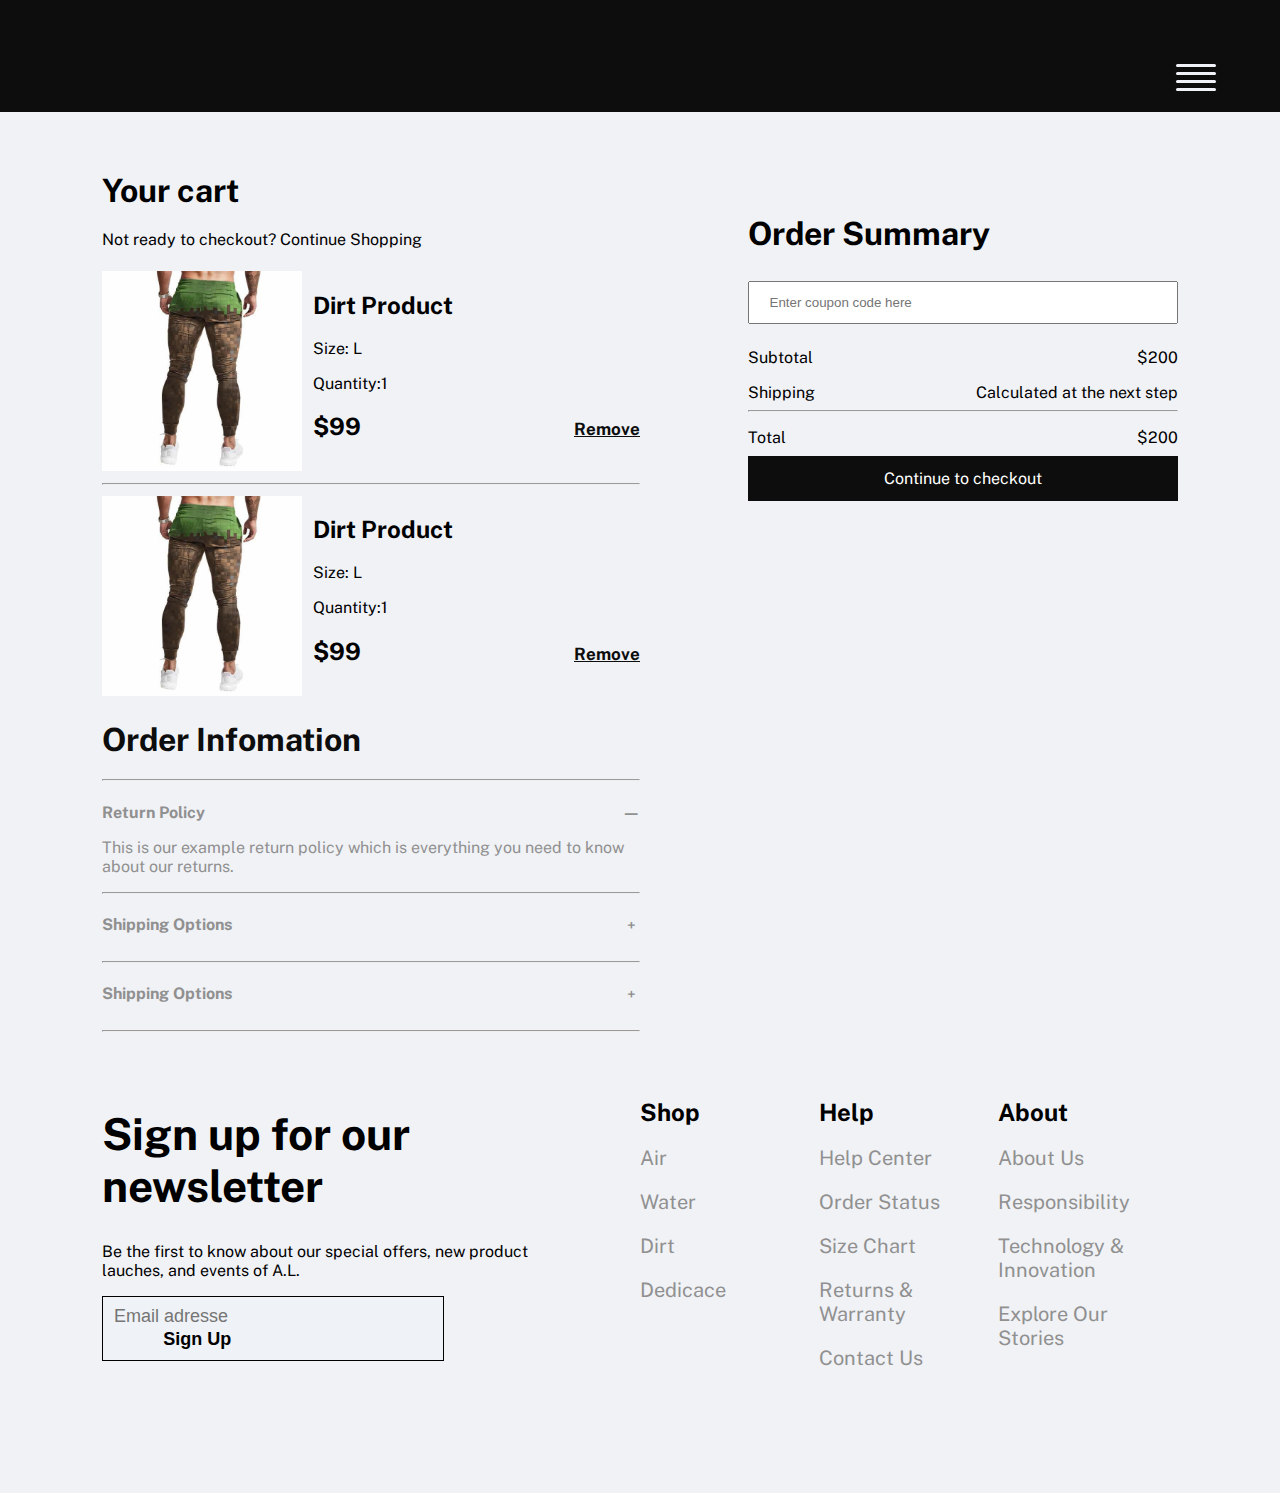
<file: pages/panier-dirt.html>
<!DOCTYPE html>
<html lang="en">
<head>
  <meta charset="UTF-8">
  <meta http-equiv="X-UA-Compatible" content="IE=edge">
  <meta name="viewport" content="width=device-width, initial-scale=1.0">
  <link rel="stylesheet" href="../styles/panier.css">
  <link rel="stylesheet" href="../styles/header.css">
  <link rel="stylesheet" href="../styles/footer.css">
  <title>Useless Marketplace</title>
</head>
<body>
<!-- Nav-Bar -->
<div class="navbar">
  <a href="javascript:void(0);" onclick="burgerMenu()">
    <div class="burger">
      <div class="lines">
        <div class="line"></div>
        <div class="line"></div>
        <div class="line"></div>
        <div class="line"></div>
      </div>
    </div>
  </a>
  <div id="nav">
    <div class="links">
      <a href="../index.html"><h1>Useless Marketplace</h1></a>
      <a href="catalogue.html"><p>Shop</p></a>
      <a href="#"><p>Stories</p></a>
      <a href="#"><p>About</p></a>
    </div>
    <div class="search">
      <a href="#">
        <svg xmlns:dc="http://purl.org/dc/elements/1.1/" xmlns:cc="http://creativecommons.org/ns#" xmlns:rdf="http://www.w3.org/1999/02/22-rdf-syntax-ns#" xmlns:svg="http://www.w3.org/2000/svg" xmlns="http://www.w3.org/2000/svg" xmlns:sodipodi="http://sodipodi.sourceforge.net/DTD/sodipodi-0.dtd" xmlns:inkscape="http://www.inkscape.org/namespaces/inkscape" width="25" height="25" viewBox="0 0 500.00001 500.00001" id="svg4162" version="1.1" inkscape:version="0.92.3 (2405546, 2018-03-11)" sodipodi:docname="Search_Icon.svg">
          <defs id="defs4164"/>
          <sodipodi:namedview id="base" pagecolor="#ffffff" bordercolor="#666666" borderopacity="1.0" inkscape:pageopacity="0.0" inkscape:pageshadow="2" inkscape:zoom="0.954" inkscape:cx="250" inkscape:cy="250" inkscape:document-units="px" inkscape:current-layer="layer1" showgrid="false" units="px" inkscape:window-width="1366" inkscape:window-height="706" inkscape:window-x="-8" inkscape:window-y="-8" inkscape:window-maximized="1"/>
          <metadata id="metadata4167">
            <rdf:RDF>
              <cc:Work rdf:about="">
                <dc:format>image/svg+xml</dc:format>
                <dc:type rdf:resource="http://purl.org/dc/dcmitype/StillImage"/>
                <dc:title/>
              </cc:Work>
            </rdf:RDF>
          </metadata>
          <g inkscape:label="Layer 1" inkscape:groupmode="layer" id="layer1" transform="translate(0,-552.36216)">
            <g id="g1400" transform="translate(-4.3609793,-7.6704785)">
              <path inkscape:connector-curvature="0" id="path4714" d="M 232.83952,614.96702 A 154.04816,154.04794 0 0 0 78.79153,769.01382 154.04816,154.04794 0 0 0 232.83952,923.06184 154.04816,154.04794 0 0 0 386.88751,769.01382 154.04816,154.04794 0 0 0 232.83952,614.96702 Z m 0,26.77613 A 129.95832,127.2707 0 0 1 362.79832,769.01382 129.95832,127.2707 0 0 1 232.83952,896.28449 129.95832,127.2707 0 0 1 102.88194,769.01382 129.95832,127.2707 0 0 1 232.83952,641.74315 Z" style="opacity:1;fill:#EFF2F6;fill-opacity:1;stroke:none;stroke-opacity:1"/>
              <rect ry="18.08342" rx="33.249443" transform="matrix(0.65316768,0.7572133,-0.60689051,0.79478545,0,0)" y="319.55432" x="794.8775" height="36.16684" width="173.02675" id="rect4721" style="opacity:1;fill:#EFF2F6;fill-opacity:1;stroke:none;stroke-opacity:1"/>
            </g>
          </g>
        </svg>
      </a>
      <input class="search-bar" type="text" placeholder="Search"></input>
    </div>
    <div class="account">
      <a href="#">
        <svg version="1.1" id="Capa_1" xmlns="http://www.w3.org/2000/svg" xmlns:xlink="http://www.w3.org/1999/xlink" style="fill:#ffffff" width="25" height="25" x="0px" y="0px" viewBox="0 0 483.1 483.1" xml:space="preserve">
                            <g>
                                <path style="fill:#ffffff" d="M434.55,418.7l-27.8-313.3c-0.5-6.2-5.7-10.9-12-10.9h-58.6c-0.1-52.1-42.5-94.5-94.6-94.5s-94.5,42.4-94.6,94.5h-58.6
                                    c-6.2,0-11.4,4.7-12,10.9l-27.8,313.3c0,0.4,0,0.7,0,1.1c0,34.9,32.1,63.3,71.5,63.3h243c39.4,0,71.5-28.4,71.5-63.3
                                    C434.55,419.4,434.55,419.1,434.55,418.7z M241.55,24c38.9,0,70.5,31.6,70.6,70.5h-141.2C171.05,55.6,202.65,24,241.55,24z
                                    M363.05,459h-243c-26,0-47.2-17.3-47.5-38.8l26.8-301.7h47.6v42.1c0,6.6,5.4,12,12,12s12-5.4,12-12v-42.1h141.2v42.1
                                    c0,6.6,5.4,12,12,12s12-5.4,12-12v-42.1h47.6l26.8,301.8C410.25,441.7,389.05,459,363.05,459z"/>
                            </g>
                        </svg>
      </a>
      <h2>2</h2>
      <a href="#"><h2>Login</h2></a>
    </div>
  </div>
</div>
<script>
  function burgerMenu() {
    var x = document.getElementById("nav");
    if (x.style.display === "flex") {
      x.style.display = "none";
    } else {
      x.style.display = "flex";
    }
  }
</script>
<!-- Fin NavBar -->
<div class="container">
  <div class="pannier">
    <div class="title-pannier">
      <h1>Your cart</h1>
      <p>Not ready to checkout? Continue Shopping</p>
    </div>
    <div class="article">
      <div class="content-img">
        <img src="../assets/dirtpantalon.jpg" alt="image_test" class="image-article1">
      </div>
      <div class="content-text" >
        <h2>Dirt Product</h2>
        <p>Size: L</p>
        <p>Quantity:1</p>
        <h2><span class="right"><a class="button" href="#">Remove</a></span><span class="left">$99</span></h2><br>
      </div>
    </div>
    <hr>
    <div class="article">
      <div class="content-img">
        <img src="../assets/dirtpantalon.jpg" alt="image_test" class="image-article1">
      </div>
      <div class="content-text" >
        <h2>Dirt Product</h2>
        <p>Size: L</p>
        <p>Quantity:1</p>
        <h2><span class="right"><a class="button" href="#">Remove</a></span><span class="left">$99</span></h2><br>
      </div>
    </div>
  </div>

  <div class="order-information">
    <div class="content-order-information">
      <h1> <span class="title-order-information">Order Infomation</span></h1>
      <hr>
      <h4><span class="right">—</span><span class="left">Return Policy</span></h4><br>
      <p>This is our example return policy which is everything you need to know about our returns.</p>
      <hr>
      <h4><span class="right">﹢</span><span class="left">Shipping Options</span></h4><br>
      <br>
      <hr>
      <h4><span class="right">﹢</span><span class="left">Shipping Options</span></h4><br>
      <br>
      <hr>
    </div>
  </div>


  <div class="order-summary">
    <h1>Order Summary</h1>
    <input class="entrer-champs" type="text" id="name" name="name" required minlength="4" maxlength="8" size="50" placeholder="Enter coupon code here">
    <p><span class="right">$200</span><span class="left">Subtotal</span></p><br>
    <p><span class="right">Calculated at the next step</span><span class="left">Shipping</span></p><br>
    <hr>
    <p><span class="right">$200</span><span class="left">Total</span></p><br>
    <a class="button-summary" href="#">Continue to checkout</a>
  </div>
</div>

<footer>
  <div class="contenu-footer">
    <div class="footer-left">
      <div class="news-letter">
        <h1>Sign up for our newsletter</h1>
        <p>Be the first to know about our special offers, new product lauches, and events of A.L.</p>
        <div class="news-submit">
          <input class="champs-entrer" type="text" id="news" name="news" required minlength="4" maxlength="8" size="50" placeholder="Email adresse">
          <input class="sub-button" type="submit" value="Sign Up">
        </div>
      </div>

    </div>
    <div class="footer-right">
      <div class="bloc footer-shop">
        <h2>Shop</h2>
        <a class="liens" href="produits/air.html">Air</a>
        <a class="liens" href="produits/eau.html">Water</a>
        <a class="liens" href="produits/terre.html">Dirt</a>
        <a class="liens" href="produits/dedicace.html">Dedicace</a>
      </div>
      <div class="bloc footer-help">
        <h2>Help</h2>
        <a class="liens" href="#">Help Center</a>
        <a class="liens" href="#">Order Status</a>
        <a class="liens" href="#">Size Chart</a>
        <a class="liens" href="#">Returns & Warranty</a>
        <a class="liens" href="#">Contact Us</a>
      </div>
      <div class="bloc footer-about">
        <h2>About</h2>
        <a class="liens" href="#">About Us</a>
        <a class="liens" href="#">Responsibility</a>
        <a class="liens" href="#">Technology & Innovation</a>
        <a class="liens" href="#">Explore Our Stories</a>
      </div>
    </div>
  </div>
</footer>

</body>
</html>
</file>
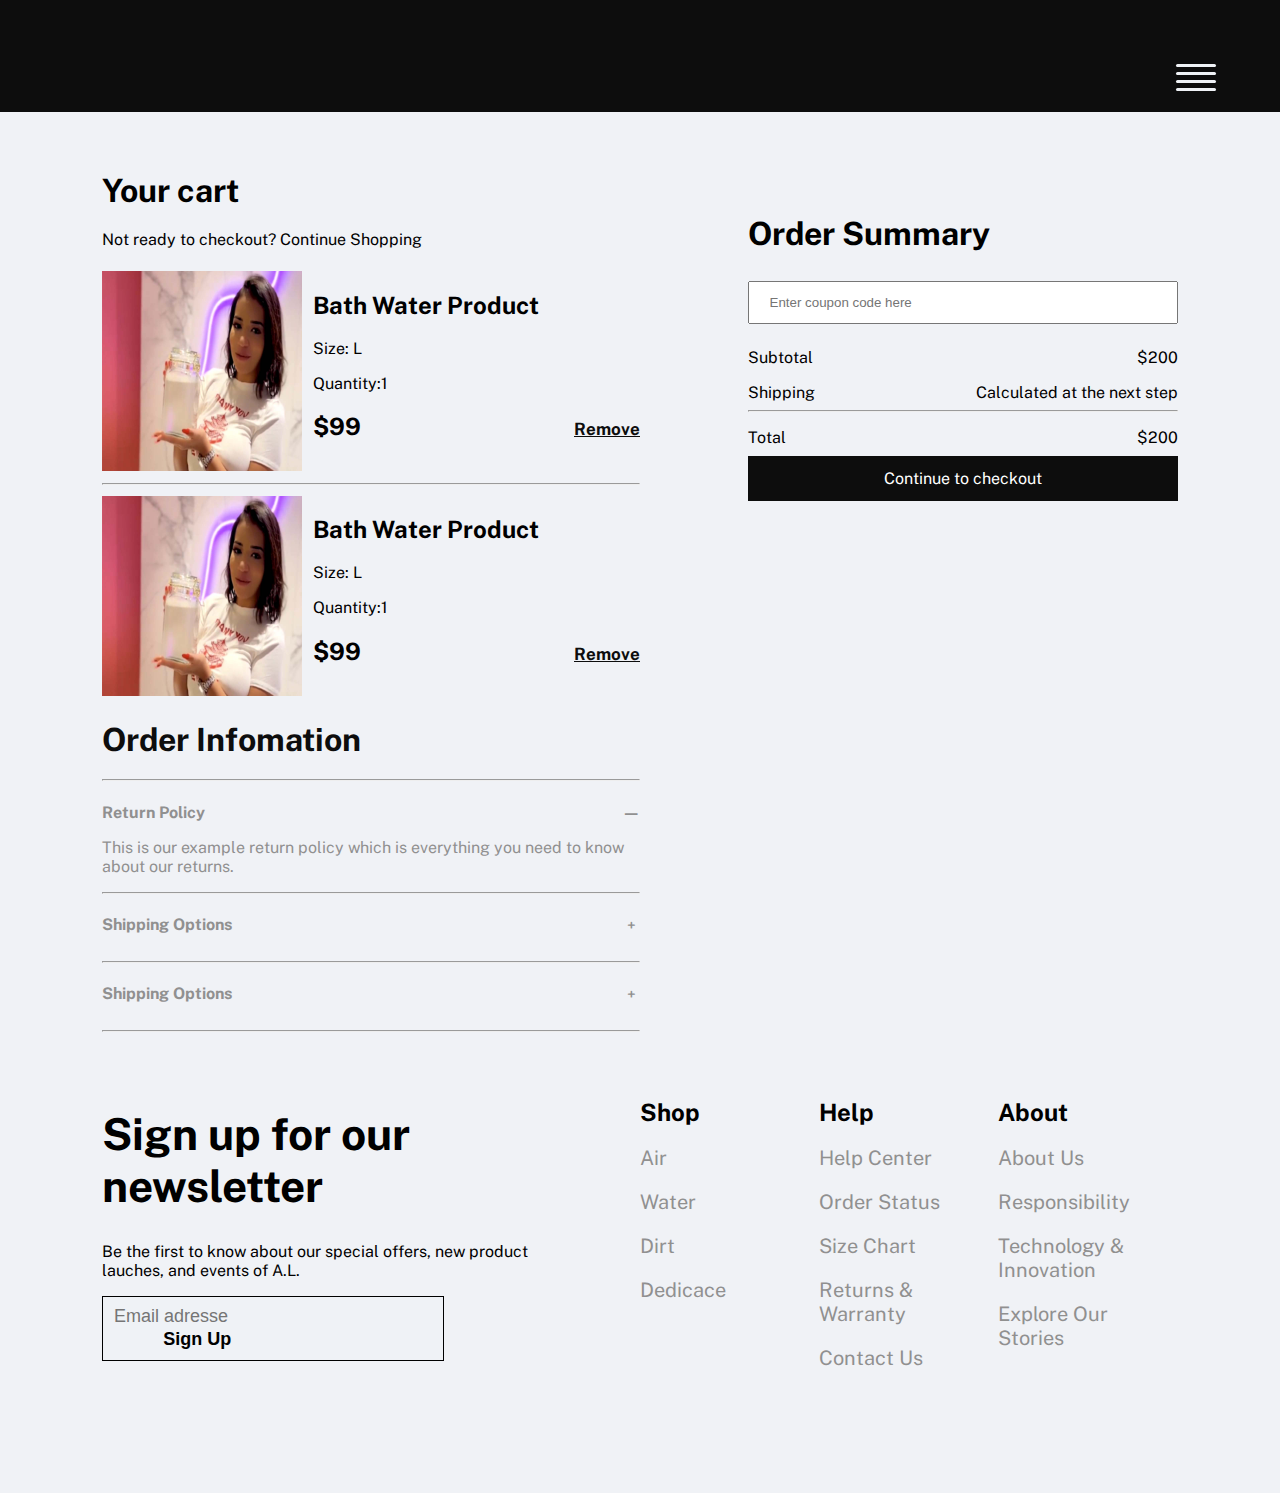
<file: pages/panier-water.html>
<!DOCTYPE html>
<html lang="en">
<head>
  <meta charset="UTF-8">
  <meta http-equiv="X-UA-Compatible" content="IE=edge">
  <meta name="viewport" content="width=device-width, initial-scale=1.0">
  <link rel="stylesheet" href="../styles/panier.css">
  <link rel="stylesheet" href="../styles/header.css">
  <link rel="stylesheet" href="../styles/footer.css">
  <title>Useless Marketplace</title>
</head>
<body>
<!-- Nav-Bar -->
<div class="navbar">
  <a href="javascript:void(0);" onclick="burgerMenu()">
    <div class="burger">
      <div class="lines">
        <div class="line"></div>
        <div class="line"></div>
        <div class="line"></div>
        <div class="line"></div>
      </div>
    </div>
  </a>
  <div id="nav">
    <div class="links">
      <a href="../index.html"><h1>Useless Marketplace</h1></a>
      <a href="catalogue.html"><p>Shop</p></a>
      <a href="#"><p>Stories</p></a>
      <a href="#"><p>About</p></a>
    </div>
    <div class="search">
      <a href="#">
        <svg xmlns:dc="http://purl.org/dc/elements/1.1/" xmlns:cc="http://creativecommons.org/ns#" xmlns:rdf="http://www.w3.org/1999/02/22-rdf-syntax-ns#" xmlns:svg="http://www.w3.org/2000/svg" xmlns="http://www.w3.org/2000/svg" xmlns:sodipodi="http://sodipodi.sourceforge.net/DTD/sodipodi-0.dtd" xmlns:inkscape="http://www.inkscape.org/namespaces/inkscape" width="25" height="25" viewBox="0 0 500.00001 500.00001" id="svg4162" version="1.1" inkscape:version="0.92.3 (2405546, 2018-03-11)" sodipodi:docname="Search_Icon.svg">
          <defs id="defs4164"/>
          <sodipodi:namedview id="base" pagecolor="#ffffff" bordercolor="#666666" borderopacity="1.0" inkscape:pageopacity="0.0" inkscape:pageshadow="2" inkscape:zoom="0.954" inkscape:cx="250" inkscape:cy="250" inkscape:document-units="px" inkscape:current-layer="layer1" showgrid="false" units="px" inkscape:window-width="1366" inkscape:window-height="706" inkscape:window-x="-8" inkscape:window-y="-8" inkscape:window-maximized="1"/>
          <metadata id="metadata4167">
            <rdf:RDF>
              <cc:Work rdf:about="">
                <dc:format>image/svg+xml</dc:format>
                <dc:type rdf:resource="http://purl.org/dc/dcmitype/StillImage"/>
                <dc:title/>
              </cc:Work>
            </rdf:RDF>
          </metadata>
          <g inkscape:label="Layer 1" inkscape:groupmode="layer" id="layer1" transform="translate(0,-552.36216)">
            <g id="g1400" transform="translate(-4.3609793,-7.6704785)">
              <path inkscape:connector-curvature="0" id="path4714" d="M 232.83952,614.96702 A 154.04816,154.04794 0 0 0 78.79153,769.01382 154.04816,154.04794 0 0 0 232.83952,923.06184 154.04816,154.04794 0 0 0 386.88751,769.01382 154.04816,154.04794 0 0 0 232.83952,614.96702 Z m 0,26.77613 A 129.95832,127.2707 0 0 1 362.79832,769.01382 129.95832,127.2707 0 0 1 232.83952,896.28449 129.95832,127.2707 0 0 1 102.88194,769.01382 129.95832,127.2707 0 0 1 232.83952,641.74315 Z" style="opacity:1;fill:#EFF2F6;fill-opacity:1;stroke:none;stroke-opacity:1"/>
              <rect ry="18.08342" rx="33.249443" transform="matrix(0.65316768,0.7572133,-0.60689051,0.79478545,0,0)" y="319.55432" x="794.8775" height="36.16684" width="173.02675" id="rect4721" style="opacity:1;fill:#EFF2F6;fill-opacity:1;stroke:none;stroke-opacity:1"/>
            </g>
          </g>
        </svg>
      </a>
      <input class="search-bar" type="text" placeholder="Search"></input>
    </div>
    <div class="account">
      <a href="#">
        <svg version="1.1" id="Capa_1" xmlns="http://www.w3.org/2000/svg" xmlns:xlink="http://www.w3.org/1999/xlink" style="fill:#ffffff" width="25" height="25" x="0px" y="0px" viewBox="0 0 483.1 483.1" xml:space="preserve">
                            <g>
                                <path style="fill:#ffffff" d="M434.55,418.7l-27.8-313.3c-0.5-6.2-5.7-10.9-12-10.9h-58.6c-0.1-52.1-42.5-94.5-94.6-94.5s-94.5,42.4-94.6,94.5h-58.6
                                    c-6.2,0-11.4,4.7-12,10.9l-27.8,313.3c0,0.4,0,0.7,0,1.1c0,34.9,32.1,63.3,71.5,63.3h243c39.4,0,71.5-28.4,71.5-63.3
                                    C434.55,419.4,434.55,419.1,434.55,418.7z M241.55,24c38.9,0,70.5,31.6,70.6,70.5h-141.2C171.05,55.6,202.65,24,241.55,24z
                                    M363.05,459h-243c-26,0-47.2-17.3-47.5-38.8l26.8-301.7h47.6v42.1c0,6.6,5.4,12,12,12s12-5.4,12-12v-42.1h141.2v42.1
                                    c0,6.6,5.4,12,12,12s12-5.4,12-12v-42.1h47.6l26.8,301.8C410.25,441.7,389.05,459,363.05,459z"/>
                            </g>
                        </svg>
      </a>
      <h2>2</h2>
      <a href="#"><h2>Login</h2></a>
    </div>
  </div>
</div>
<script>
  function burgerMenu() {
    var x = document.getElementById("nav");
    if (x.style.display === "flex") {
      x.style.display = "none";
    } else {
      x.style.display = "flex";
    }
  }
</script>
<!-- Fin NavBar -->
<div class="container">
  <div class="pannier">
    <div class="title-pannier">
      <h1>Your cart</h1>
      <p>Not ready to checkout? Continue Shopping</p>
    </div>
    <div class="article">
      <div class="content-img">
        <img src="../assets/venteeaubain.jpg" alt="image_test" class="image-article1">
      </div>
      <div class="content-text" >
        <h2>Bath Water Product</h2>
        <p>Size: L</p>
        <p>Quantity:1</p>
        <h2><span class="right"><a class="button" href="#">Remove</a></span><span class="left">$99</span></h2><br>
      </div>
    </div>
    <hr>
    <div class="article">
      <div class="content-img">
        <img src="../assets/venteeaubain.jpg" alt="image_test" class="image-article1">
      </div>
      <div class="content-text" >
        <h2>Bath Water Product</h2>
        <p>Size: L</p>
        <p>Quantity:1</p>
        <h2><span class="right"><a class="button" href="#">Remove</a></span><span class="left">$99</span></h2><br>
      </div>
    </div>
  </div>

  <div class="order-information">
    <div class="content-order-information">
      <h1> <span class="title-order-information">Order Infomation</span></h1>
      <hr>
      <h4><span class="right">—</span><span class="left">Return Policy</span></h4><br>
      <p>This is our example return policy which is everything you need to know about our returns.</p>
      <hr>
      <h4><span class="right">﹢</span><span class="left">Shipping Options</span></h4><br>
      <br>
      <hr>
      <h4><span class="right">﹢</span><span class="left">Shipping Options</span></h4><br>
      <br>
      <hr>
    </div>
  </div>


  <div class="order-summary">
    <h1>Order Summary</h1>
    <input class="entrer-champs" type="text" id="name" name="name" required minlength="4" maxlength="8" size="50" placeholder="Enter coupon code here">
    <p><span class="right">$200</span><span class="left">Subtotal</span></p><br>
    <p><span class="right">Calculated at the next step</span><span class="left">Shipping</span></p><br>
    <hr>
    <p><span class="right">$200</span><span class="left">Total</span></p><br>
    <a class="button-summary" href="#">Continue to checkout</a>
  </div>
</div>

<footer>
  <div class="contenu-footer">
    <div class="footer-left">
      <div class="news-letter">
        <h1>Sign up for our newsletter</h1>
        <p>Be the first to know about our special offers, new product lauches, and events of A.L.</p>
        <div class="news-submit">
          <input class="champs-entrer" type="text" id="news" name="news" required minlength="4" maxlength="8" size="50" placeholder="Email adresse">
          <input class="sub-button" type="submit" value="Sign Up">
        </div>
      </div>

    </div>
    <div class="footer-right">
      <div class="bloc footer-shop">
        <h2>Shop</h2>
        <a class="liens" href="produits/air.html">Air</a>
        <a class="liens" href="produits/eau.html">Water</a>
        <a class="liens" href="produits/terre.html">Dirt</a>
        <a class="liens" href="produits/dedicace.html">Dedicace</a>
      </div>
      <div class="bloc footer-help">
        <h2>Help</h2>
        <a class="liens" href="#">Help Center</a>
        <a class="liens" href="#">Order Status</a>
        <a class="liens" href="#">Size Chart</a>
        <a class="liens" href="#">Returns & Warranty</a>
        <a class="liens" href="#">Contact Us</a>
      </div>
      <div class="bloc footer-about">
        <h2>About</h2>
        <a class="liens" href="#">About Us</a>
        <a class="liens" href="#">Responsibility</a>
        <a class="liens" href="#">Technology & Innovation</a>
        <a class="liens" href="#">Explore Our Stories</a>
      </div>
    </div>
  </div>
</footer>

</body>
</html>
</file>
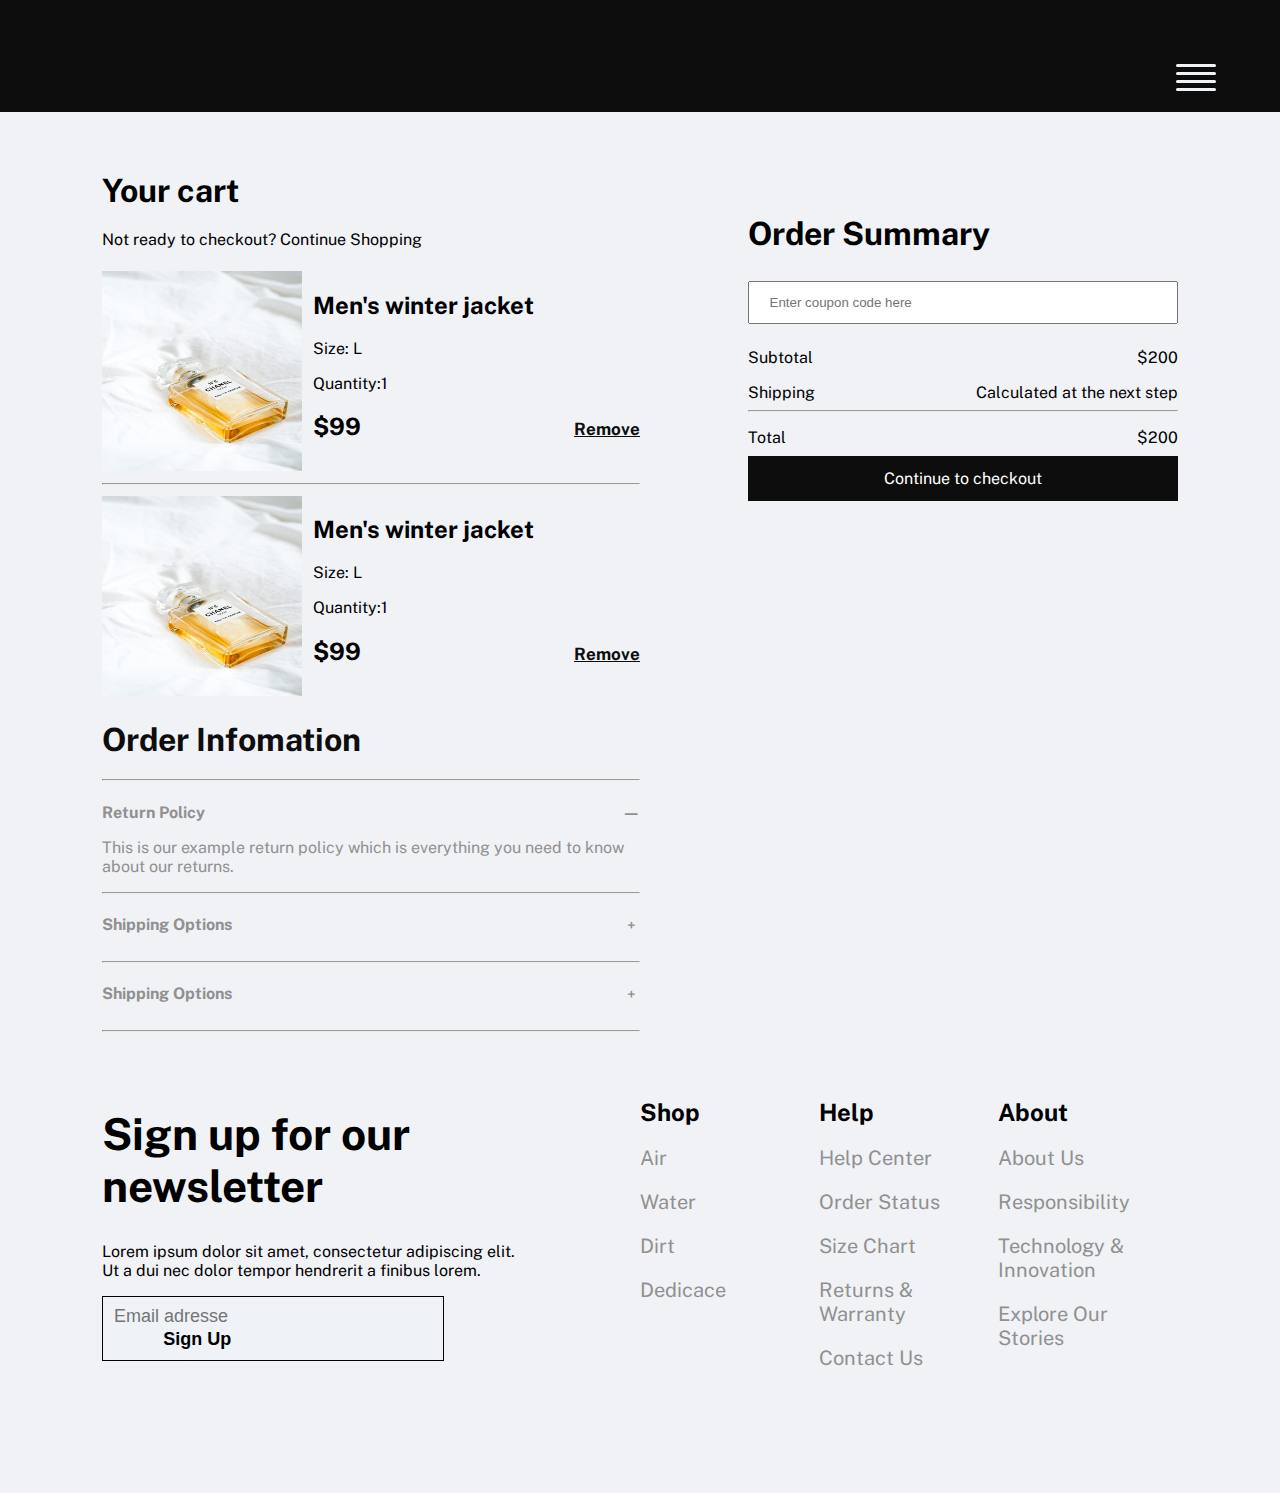
<file: pages/panier.html>
<!DOCTYPE html>
<html lang="en">
<head>
    <meta charset="UTF-8">
    <meta http-equiv="X-UA-Compatible" content="IE=edge">
    <meta name="viewport" content="width=device-width, initial-scale=1.0">
    <link rel="stylesheet" href="../styles/panier.css">
    <link rel="stylesheet" href="../styles/header.css">
    <link rel="stylesheet" href="../styles/footer.css">
    <title>Useless Marketplace</title>
</head>
<body>
    <!-- Nav-Bar -->
    <div class="navbar">
        <a href="javascript:void(0);" onclick="burgerMenu()">
            <div class="burger">
                <div class="lines">
                    <div class="line"></div>
                    <div class="line"></div>
                    <div class="line"></div>
                    <div class="line"></div>
                </div>
            </div>
        </a>
        <div id="nav">
            <div class="links">
                <a href="../index.html"><h1>Useless Marketplace</h1></a>
                <a href="catalogue.html"><p>Shop</p></a>
                <a href="#"><p>Stories</p></a>
                <a href="#"><p>About</p></a>
            </div>
            <div class="search">
                <a href="#">
                    <svg xmlns:dc="http://purl.org/dc/elements/1.1/" xmlns:cc="http://creativecommons.org/ns#" xmlns:rdf="http://www.w3.org/1999/02/22-rdf-syntax-ns#" xmlns:svg="http://www.w3.org/2000/svg" xmlns="http://www.w3.org/2000/svg" xmlns:sodipodi="http://sodipodi.sourceforge.net/DTD/sodipodi-0.dtd" xmlns:inkscape="http://www.inkscape.org/namespaces/inkscape" width="25" height="25" viewBox="0 0 500.00001 500.00001" id="svg4162" version="1.1" inkscape:version="0.92.3 (2405546, 2018-03-11)" sodipodi:docname="Search_Icon.svg">
                        <defs id="defs4164"/>
                        <sodipodi:namedview id="base" pagecolor="#ffffff" bordercolor="#666666" borderopacity="1.0" inkscape:pageopacity="0.0" inkscape:pageshadow="2" inkscape:zoom="0.954" inkscape:cx="250" inkscape:cy="250" inkscape:document-units="px" inkscape:current-layer="layer1" showgrid="false" units="px" inkscape:window-width="1366" inkscape:window-height="706" inkscape:window-x="-8" inkscape:window-y="-8" inkscape:window-maximized="1"/>
                        <metadata id="metadata4167">
                            <rdf:RDF>
                                <cc:Work rdf:about="">
                                    <dc:format>image/svg+xml</dc:format>
                                    <dc:type rdf:resource="http://purl.org/dc/dcmitype/StillImage"/>
                                    <dc:title/>
                                </cc:Work>
                            </rdf:RDF>
                        </metadata>
                        <g inkscape:label="Layer 1" inkscape:groupmode="layer" id="layer1" transform="translate(0,-552.36216)">
                            <g id="g1400" transform="translate(-4.3609793,-7.6704785)">
                                <path inkscape:connector-curvature="0" id="path4714" d="M 232.83952,614.96702 A 154.04816,154.04794 0 0 0 78.79153,769.01382 154.04816,154.04794 0 0 0 232.83952,923.06184 154.04816,154.04794 0 0 0 386.88751,769.01382 154.04816,154.04794 0 0 0 232.83952,614.96702 Z m 0,26.77613 A 129.95832,127.2707 0 0 1 362.79832,769.01382 129.95832,127.2707 0 0 1 232.83952,896.28449 129.95832,127.2707 0 0 1 102.88194,769.01382 129.95832,127.2707 0 0 1 232.83952,641.74315 Z" style="opacity:1;fill:#EFF2F6;fill-opacity:1;stroke:none;stroke-opacity:1"/>
                                <rect ry="18.08342" rx="33.249443" transform="matrix(0.65316768,0.7572133,-0.60689051,0.79478545,0,0)" y="319.55432" x="794.8775" height="36.16684" width="173.02675" id="rect4721" style="opacity:1;fill:#EFF2F6;fill-opacity:1;stroke:none;stroke-opacity:1"/>
                            </g>
                        </g>
                    </svg>
                </a>
                <input class="search-bar" type="text" placeholder="Search"></input>
            </div>
            <div class="account">
                <a href="#">
                    <svg version="1.1" id="Capa_1" xmlns="http://www.w3.org/2000/svg" xmlns:xlink="http://www.w3.org/1999/xlink" style="fill:#ffffff" width="25" height="25" x="0px" y="0px" viewBox="0 0 483.1 483.1" xml:space="preserve">
                            <g>
                                <path style="fill:#ffffff" d="M434.55,418.7l-27.8-313.3c-0.5-6.2-5.7-10.9-12-10.9h-58.6c-0.1-52.1-42.5-94.5-94.6-94.5s-94.5,42.4-94.6,94.5h-58.6
                                    c-6.2,0-11.4,4.7-12,10.9l-27.8,313.3c0,0.4,0,0.7,0,1.1c0,34.9,32.1,63.3,71.5,63.3h243c39.4,0,71.5-28.4,71.5-63.3
                                    C434.55,419.4,434.55,419.1,434.55,418.7z M241.55,24c38.9,0,70.5,31.6,70.6,70.5h-141.2C171.05,55.6,202.65,24,241.55,24z
                                    M363.05,459h-243c-26,0-47.2-17.3-47.5-38.8l26.8-301.7h47.6v42.1c0,6.6,5.4,12,12,12s12-5.4,12-12v-42.1h141.2v42.1
                                    c0,6.6,5.4,12,12,12s12-5.4,12-12v-42.1h47.6l26.8,301.8C410.25,441.7,389.05,459,363.05,459z"/>
                            </g>
                        </svg>
                </a>
                <h2>2</h2>
                <a href="#"><h2>Login</h2></a>
            </div>
        </div>
    </div>
    <script>
        function burgerMenu() {
            var x = document.getElementById("nav");
            if (x.style.display === "flex") {
                x.style.display = "none";
            } else {
                x.style.display = "flex";
            }
        }
    </script>
    <!-- Fin NavBar -->
    <div class="container">
        <div class="pannier">
            <div class="title-pannier">
                <h1>Your cart</h1>
                <p>Not ready to checkout? Continue Shopping</p>
            </div>
            <div class="article">
                <div class="content-img">
                    <img src="../assets/imgtestpannier.jpeg" alt="image_test" class="image-article1">
                </div>
                <div class="content-text" >
                    <h2>Men's winter jacket</h2>
                    <p>Size: L</p>
                    <p>Quantity:1</p>
                    <h2><span class="right"><a class="button" href="#">Remove</a></span><span class="left">$99</span></h2><br>
                </div>
            </div>
            <hr>
            <div class="article">
                <div class="content-img">
                    <img src="../assets/imgtestpannier.jpeg" alt="image_test" class="image-article1">
                </div>
                <div class="content-text" >
                    <h2>Men's winter jacket</h2>
                    <p>Size: L</p>
                    <p>Quantity:1</p>
                    <h2><span class="right"><a class="button" href="#">Remove</a></span><span class="left">$99</span></h2><br>
                </div>
            </div>
        </div>

        <div class="order-information">
            <div class="content-order-information">
                <h1> <span class="title-order-information">Order Infomation</span></h1>
                <hr>
                <h4><span class="right">—</span><span class="left">Return Policy</span></h4><br>
                <p>This is our example return policy which is everything you need to know about our returns.</p>
                <hr>
                <h4><span class="right">﹢</span><span class="left">Shipping Options</span></h4><br>
                <br>
                <hr>
                <h4><span class="right">﹢</span><span class="left">Shipping Options</span></h4><br>
                <br>
                <hr>
            </div>
        </div>


        <div class="order-summary">
            <h1>Order Summary</h1>
            <input class="entrer-champs" type="text" id="name" name="name" required minlength="4" maxlength="8" size="50" placeholder="Enter coupon code here">
            <p><span class="right">$200</span><span class="left">Subtotal</span></p><br>
            <p><span class="right">Calculated at the next step</span><span class="left">Shipping</span></p><br>
            <hr>
            <p><span class="right">$200</span><span class="left">Total</span></p><br>
            <a class="button-summary" href="#">Continue to checkout</a>
        </div>
    </div>

    <footer>
        <div class="contenu-footer">
            <div class="footer-left">
                <div class="news-letter">
                    <h1>Sign up for our newsletter</h1>
                    <p>Lorem ipsum dolor sit amet, consectetur adipiscing elit. Ut a dui nec dolor tempor hendrerit a finibus lorem.</p>
                    <div class="news-submit">
                        <input class="champs-entrer" type="text" id="news" name="news" required minlength="4" maxlength="8" size="50" placeholder="Email adresse">
                        <input class="sub-button" type="submit" value="Sign Up">
                    </div>
                </div>

            </div>
            <div class="footer-right">
                <div class="bloc footer-shop">
                    <h2>Shop</h2>
                    <a class="liens" href="produits/air.html">Air</a>
                    <a class="liens" href="produits/eau.html">Water</a>
                    <a class="liens" href="produits/terre.html">Dirt</a>
                    <a class="liens" href="produits/dedicace.html">Dedicace</a>
                </div>
                <div class="bloc footer-help">
                    <h2>Help</h2>
                    <a class="liens" href="#">Help Center</a>
                    <a class="liens" href="#">Order Status</a>
                    <a class="liens" href="#">Size Chart</a>
                    <a class="liens" href="#">Returns & Warranty</a>
                    <a class="liens" href="#">Contact Us</a>
                </div>
                <div class="bloc footer-about">
                    <h2>About</h2>
                    <a class="liens" href="#">About Us</a>
                    <a class="liens" href="#">Responsibility</a>
                    <a class="liens" href="#">Technology & Innovation</a>
                    <a class="liens" href="#">Explore Our Stories</a>
                </div>
            </div>
        </div>
    </footer>
    
</body>
</html>
</file>
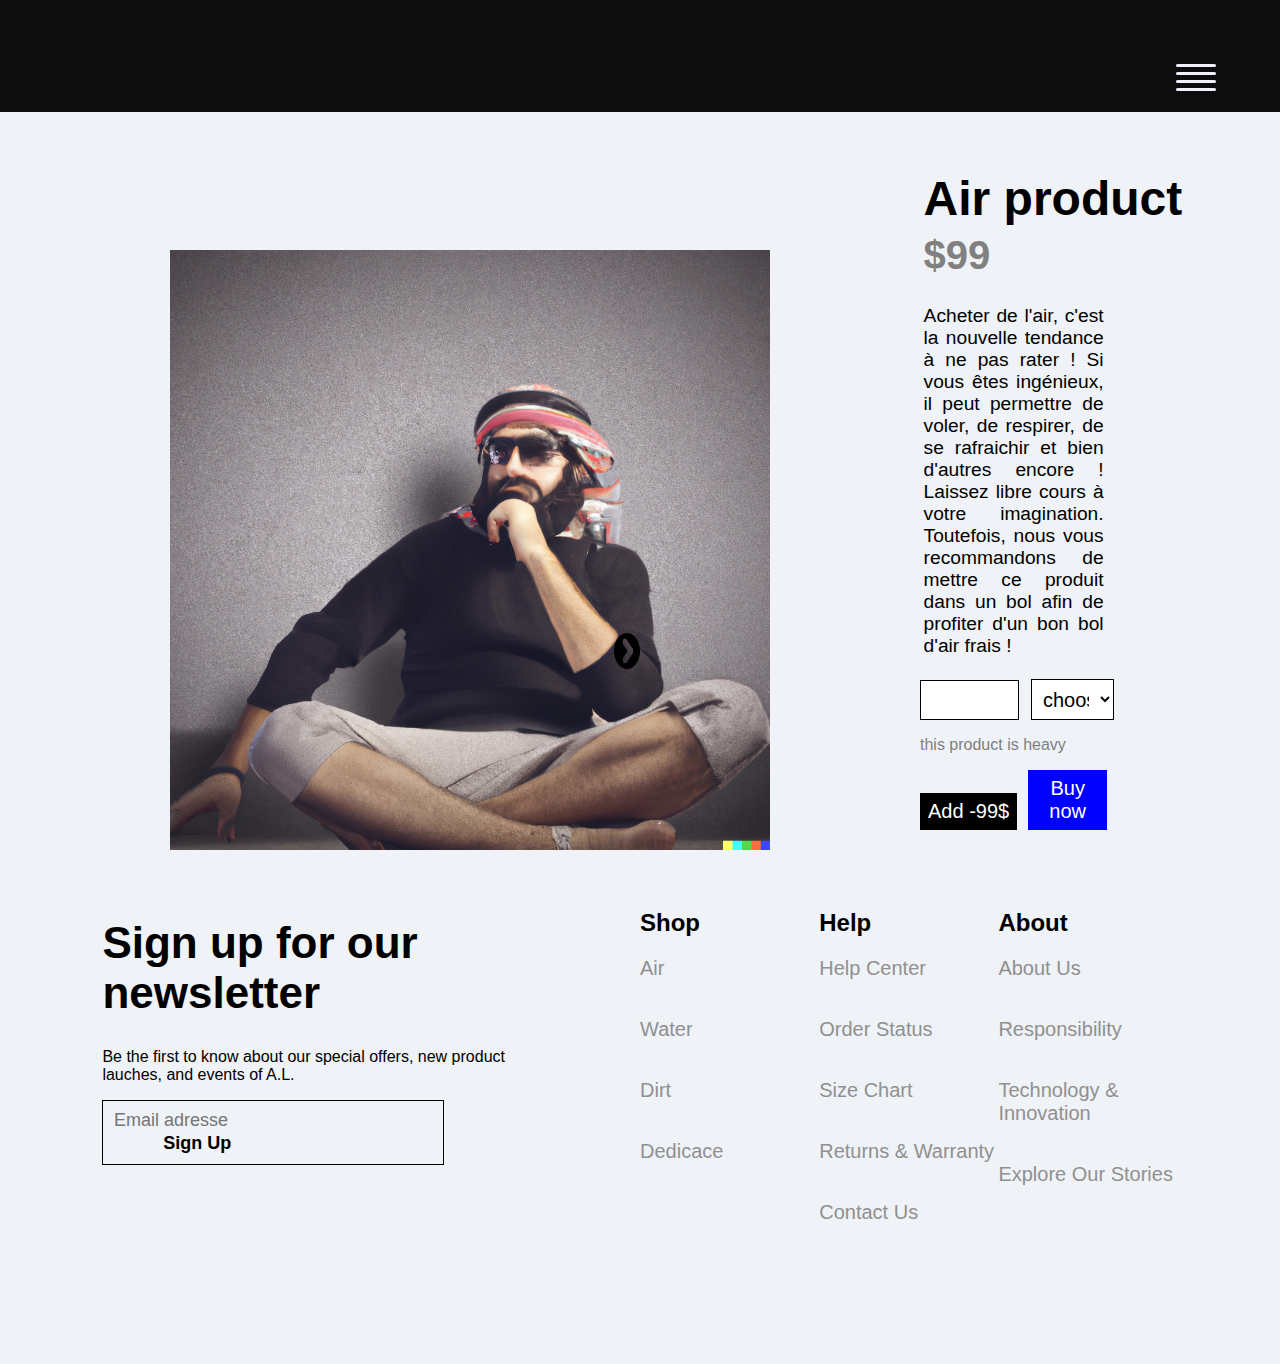
<file: pages/produits/air.html>
<!DOCTYPE html>
<html lang="en">
<head>
    <meta charset="UTF-8">
    <meta http-equiv="X-UA-Compatible" content="IE=edge">
    <meta name="viewport" content="width=device-width, initial-scale=1.0">
    <link rel="stylesheet" href="../../styles/footer.css">
    <link rel="stylesheet" href="../../styles/header.css">
    <link rel="stylesheet" href="../../styles/produit.css">
    <title>Useless Marketplace</title>
</head>
<body>
     <!-- Nav-Bar -->
     <div class="navbar">
        <a href="javascript:void(0);" onclick="burgerMenu()">
            <div class="burger">
                <div class="lines">
                    <div class="line"></div>
                    <div class="line"></div>
                    <div class="line"></div>
                    <div class="line"></div>
                </div>
            </div>
        </a>
        <div id="nav">
            <div class="links">
                <a href="../../index.html"><h1>Useless Marketplace</h1></a>
                <a href="../catalogue.html"><p>Shop</p></a>
                <a href="#"><p>Stories</p></a>
                <a href="#"><p>About</p></a>
            </div>
            <div class="search">
                <a href="#">
                    <svg xmlns:dc="http://purl.org/dc/elements/1.1/" xmlns:cc="http://creativecommons.org/ns#" xmlns:rdf="http://www.w3.org/1999/02/22-rdf-syntax-ns#" xmlns:svg="http://www.w3.org/2000/svg" xmlns="http://www.w3.org/2000/svg" xmlns:sodipodi="http://sodipodi.sourceforge.net/DTD/sodipodi-0.dtd" xmlns:inkscape="http://www.inkscape.org/namespaces/inkscape" width="25" height="25" viewBox="0 0 500.00001 500.00001" id="svg4162" version="1.1" inkscape:version="0.92.3 (2405546, 2018-03-11)" sodipodi:docname="Search_Icon.svg">
                        <defs id="defs4164"/>
                        <sodipodi:namedview id="base" pagecolor="#ffffff" bordercolor="#666666" borderopacity="1.0" inkscape:pageopacity="0.0" inkscape:pageshadow="2" inkscape:zoom="0.954" inkscape:cx="250" inkscape:cy="250" inkscape:document-units="px" inkscape:current-layer="layer1" showgrid="false" units="px" inkscape:window-width="1366" inkscape:window-height="706" inkscape:window-x="-8" inkscape:window-y="-8" inkscape:window-maximized="1"/>
                        <metadata id="metadata4167">
                            <rdf:RDF>
                                <cc:Work rdf:about="">
                                    <dc:format>image/svg+xml</dc:format>
                                    <dc:type rdf:resource="http://purl.org/dc/dcmitype/StillImage"/>
                                    <dc:title/>
                                </cc:Work>
                            </rdf:RDF>
                        </metadata>
                        <g inkscape:label="Layer 1" inkscape:groupmode="layer" id="layer1" transform="translate(0,-552.36216)">
                            <g id="g1400" transform="translate(-4.3609793,-7.6704785)">
                            <path inkscape:connector-curvature="0" id="path4714" d="M 232.83952,614.96702 A 154.04816,154.04794 0 0 0 78.79153,769.01382 154.04816,154.04794 0 0 0 232.83952,923.06184 154.04816,154.04794 0 0 0 386.88751,769.01382 154.04816,154.04794 0 0 0 232.83952,614.96702 Z m 0,26.77613 A 129.95832,127.2707 0 0 1 362.79832,769.01382 129.95832,127.2707 0 0 1 232.83952,896.28449 129.95832,127.2707 0 0 1 102.88194,769.01382 129.95832,127.2707 0 0 1 232.83952,641.74315 Z" style="opacity:1;fill:#EFF2F6;fill-opacity:1;stroke:none;stroke-opacity:1"/>
                            <rect ry="18.08342" rx="33.249443" transform="matrix(0.65316768,0.7572133,-0.60689051,0.79478545,0,0)" y="319.55432" x="794.8775" height="36.16684" width="173.02675" id="rect4721" style="opacity:1;fill:#EFF2F6;fill-opacity:1;stroke:none;stroke-opacity:1"/>
                            </g>
                        </g>
                    </svg>
                </a>
                <input class="search-bar" type="text" placeholder="Search"></input>
            </div>
            <div class="account">
                <a href="#">
                    <svg version="1.1" id="Capa_1" xmlns="http://www.w3.org/2000/svg" xmlns:xlink="http://www.w3.org/1999/xlink" style="fill:#ffffff" width="25" height="25" x="0px" y="0px" viewBox="0 0 483.1 483.1" xml:space="preserve">
                        <g>
                            <path style="fill:#ffffff" d="M434.55,418.7l-27.8-313.3c-0.5-6.2-5.7-10.9-12-10.9h-58.6c-0.1-52.1-42.5-94.5-94.6-94.5s-94.5,42.4-94.6,94.5h-58.6
                                c-6.2,0-11.4,4.7-12,10.9l-27.8,313.3c0,0.4,0,0.7,0,1.1c0,34.9,32.1,63.3,71.5,63.3h243c39.4,0,71.5-28.4,71.5-63.3
                                C434.55,419.4,434.55,419.1,434.55,418.7z M241.55,24c38.9,0,70.5,31.6,70.6,70.5h-141.2C171.05,55.6,202.65,24,241.55,24z
                                M363.05,459h-243c-26,0-47.2-17.3-47.5-38.8l26.8-301.7h47.6v42.1c0,6.6,5.4,12,12,12s12-5.4,12-12v-42.1h141.2v42.1
                                c0,6.6,5.4,12,12,12s12-5.4,12-12v-42.1h47.6l26.8,301.8C410.25,441.7,389.05,459,363.05,459z"/>
                        </g>
                    </svg>
                </a>
                <h2>2</h2>
                <a href="#"><h2>Login</h2></a>
            </div>
        </div>
    </div>
    <script>
        function burgerMenu() {
            var x = document.getElementById("nav");
            if (x.style.display === "flex") {
                x.style.display = "none";
            } else {
                x.style.display = "flex";
            }
        } 
    </script>
    <!-- Fin NavBar -->



    <section class = "section1">
        <div class="image">
            <img src="../../assets/sus.png" alt="image de l'artcle" class="img">
            <img src="../../assets/fleche.png" alt="fleche pour carrousel" class="fleche">
        </div>
        <div class = "description">
            <h3 class="petittitre">Air product</h3>
            <div class="prix">
                <h4 > $99</h4>
            </div>
            <div class = "petitpara">
            <p > Acheter de l'air, c'est la nouvelle tendance à ne pas rater ! Si vous êtes ingénieux, il peut permettre de voler, de respirer, de se rafraichir et bien d'autres encore ! Laissez libre cours à votre imagination. Toutefois, nous vous recommandons de mettre ce produit dans un bol afin de profiter d'un bon bol d'air frais !</p>
            </div>
            <div class = "select">
                <input type="number" id="articles" name="articles" min="1" max="100000" class ="choixnum">
                <select name="quantity" id="quantity-select" class="deroulante">
                    <option value="">  choose a bootle size</option>
                    <option value="1">1l</option>
                    <option value="1.5">1.5l</option>
                    <option value="2">2l</option>
                    <option value="5">5l</option>
                </select>
            </div>
            <p class = "textepreci"> this product is heavy</p>
            <div class="bouttons">
            <button onclick="self.location.href='../panier-air.html'" class="favoritestyled" type="button">Add  -99$ </button>
            <button class="favoritestyled2" type="button">Buy now </button>
        </div>
        </div>
    </section>

                <footer>
                    <div class="contenu-footer">
                        <div class="footer-left">
                            <div class="news-letter">
                                <h1>Sign up for our newsletter</h1>
                                <p>Be the first to know about our special offers, new product lauches, and events of A.L.</p>
                                <div class="news-submit">
                                    <input class="champs-entrer" type="text" id="news" name="news" required minlength="4" maxlength="8" size="50" placeholder="Email adresse">
                                    <input class="sub-button" type="submit" value="Sign Up">
                                </div>
                            </div>
            
                        </div>
                        <div class="footer-right">
                            <div class="bloc footer-shop">
                                <h2>Shop</h2>
                                <a class="liens" href="produits/air.html">Air</a><br>
                                <a class="liens" href="produits/eau.html">Water</a><br>
                                <a class="liens" href="produits/terre.html">Dirt</a><br>
                                <a class="liens" href="produits/dedicace.html">Dedicace</a>
                            </div>
                            <div class="bloc footer-help">
                                <h2>Help</h2>
                                <a class="liens" href="#">Help Center</a><br>
                                <a class="liens" href="#">Order Status</a><br>
                                <a class="liens" href="#">Size Chart</a><br>
                                <a class="liens" href="#">Returns & Warranty</a><br>
                                <a class="liens" href="#">Contact Us</a><br>
                            </div>
                            <div class="bloc footer-about">
                                <h2>About</h2>
                                <a class="liens" href="#">About Us</a><br>
                                <a class="liens" href="#">Responsibility</a><br>
                                <a class="liens" href="#">Technology & Innovation</a><br>
                                <a class="liens" href="#">Explore Our Stories</a><br>
                        </div>
                    </div>
                </div>
            </footer>

</body>
</html>
</file>
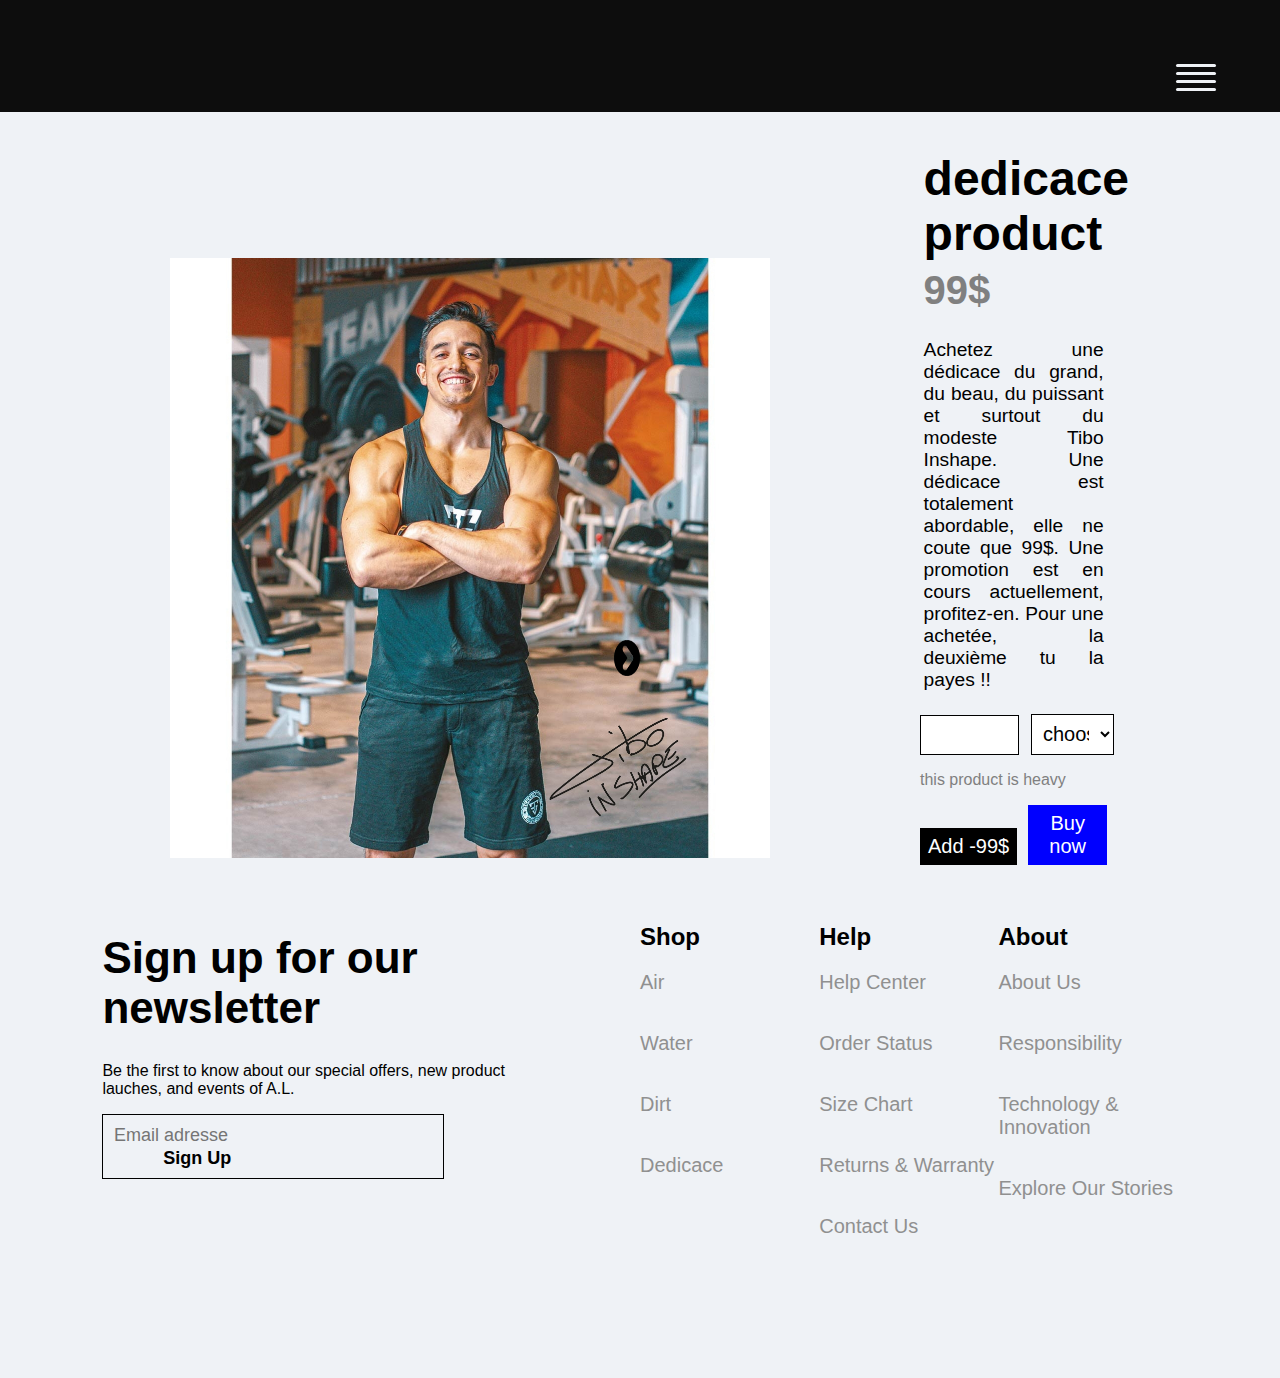
<file: pages/produits/dedicace.html>
<!DOCTYPE html>
<html lang="en">
<head>
    <meta charset="UTF-8">
    <meta http-equiv="X-UA-Compatible" content="IE=edge">
    <meta name="viewport" content="width=device-width, initial-scale=1.0">
    <link rel="stylesheet" href="../../styles/footer.css">
    <link rel="stylesheet" href="../../styles/header.css">
    <link rel="stylesheet" href="../../styles/produit.css">
    <title>Useless Marketplace</title>
</head>
<body>
     <!-- Nav-Bar -->
     <div class="navbar">
        <a href="javascript:void(0);" onclick="burgerMenu()">
            <div class="burger">
                <div class="lines">
                    <div class="line"></div>
                    <div class="line"></div>
                    <div class="line"></div>
                    <div class="line"></div>
                </div>
            </div>
        </a>
        <div id="nav">
            <div class="links">
                <a href="../index.html"><h1>Useless Marketplace</h1></a>
                <a href="../../index.html"><p>Shop</p></a>
                <a href="#"><p>Stories</p></a>
                <a href="#"><p>About</p></a>
            </div>
            <div class="search">
                <a href="#">
                    <svg xmlns:dc="http://purl.org/dc/elements/1.1/" xmlns:cc="http://creativecommons.org/ns#" xmlns:rdf="http://www.w3.org/1999/02/22-rdf-syntax-ns#" xmlns:svg="http://www.w3.org/2000/svg" xmlns="http://www.w3.org/2000/svg" xmlns:sodipodi="http://sodipodi.sourceforge.net/DTD/sodipodi-0.dtd" xmlns:inkscape="http://www.inkscape.org/namespaces/inkscape" width="25" height="25" viewBox="0 0 500.00001 500.00001" id="svg4162" version="1.1" inkscape:version="0.92.3 (2405546, 2018-03-11)" sodipodi:docname="Search_Icon.svg">
                        <defs id="defs4164"/>
                        <sodipodi:namedview id="base" pagecolor="#ffffff" bordercolor="#666666" borderopacity="1.0" inkscape:pageopacity="0.0" inkscape:pageshadow="2" inkscape:zoom="0.954" inkscape:cx="250" inkscape:cy="250" inkscape:document-units="px" inkscape:current-layer="layer1" showgrid="false" units="px" inkscape:window-width="1366" inkscape:window-height="706" inkscape:window-x="-8" inkscape:window-y="-8" inkscape:window-maximized="1"/>
                        <metadata id="metadata4167">
                            <rdf:RDF>
                                <cc:Work rdf:about="">
                                    <dc:format>image/svg+xml</dc:format>
                                    <dc:type rdf:resource="http://purl.org/dc/dcmitype/StillImage"/>
                                    <dc:title/>
                                </cc:Work>
                            </rdf:RDF>
                        </metadata>
                        <g inkscape:label="Layer 1" inkscape:groupmode="layer" id="layer1" transform="translate(0,-552.36216)">
                            <g id="g1400" transform="translate(-4.3609793,-7.6704785)">
                            <path inkscape:connector-curvature="0" id="path4714" d="M 232.83952,614.96702 A 154.04816,154.04794 0 0 0 78.79153,769.01382 154.04816,154.04794 0 0 0 232.83952,923.06184 154.04816,154.04794 0 0 0 386.88751,769.01382 154.04816,154.04794 0 0 0 232.83952,614.96702 Z m 0,26.77613 A 129.95832,127.2707 0 0 1 362.79832,769.01382 129.95832,127.2707 0 0 1 232.83952,896.28449 129.95832,127.2707 0 0 1 102.88194,769.01382 129.95832,127.2707 0 0 1 232.83952,641.74315 Z" style="opacity:1;fill:#EFF2F6;fill-opacity:1;stroke:none;stroke-opacity:1"/>
                            <rect ry="18.08342" rx="33.249443" transform="matrix(0.65316768,0.7572133,-0.60689051,0.79478545,0,0)" y="319.55432" x="794.8775" height="36.16684" width="173.02675" id="rect4721" style="opacity:1;fill:#EFF2F6;fill-opacity:1;stroke:none;stroke-opacity:1"/>
                            </g>
                        </g>
                    </svg>
                </a>
                <input class="search-bar" type="text" placeholder="Search"></input>
            </div>
            <div class="account">
                <a href="#">
                    <svg version="1.1" id="Capa_1" xmlns="http://www.w3.org/2000/svg" xmlns:xlink="http://www.w3.org/1999/xlink" style="fill:#ffffff" width="25" height="25" x="0px" y="0px" viewBox="0 0 483.1 483.1" xml:space="preserve">
                        <g>
                            <path style="fill:#ffffff" d="M434.55,418.7l-27.8-313.3c-0.5-6.2-5.7-10.9-12-10.9h-58.6c-0.1-52.1-42.5-94.5-94.6-94.5s-94.5,42.4-94.6,94.5h-58.6
                                c-6.2,0-11.4,4.7-12,10.9l-27.8,313.3c0,0.4,0,0.7,0,1.1c0,34.9,32.1,63.3,71.5,63.3h243c39.4,0,71.5-28.4,71.5-63.3
                                C434.55,419.4,434.55,419.1,434.55,418.7z M241.55,24c38.9,0,70.5,31.6,70.6,70.5h-141.2C171.05,55.6,202.65,24,241.55,24z
                                M363.05,459h-243c-26,0-47.2-17.3-47.5-38.8l26.8-301.7h47.6v42.1c0,6.6,5.4,12,12,12s12-5.4,12-12v-42.1h141.2v42.1
                                c0,6.6,5.4,12,12,12s12-5.4,12-12v-42.1h47.6l26.8,301.8C410.25,441.7,389.05,459,363.05,459z"/>
                        </g>
                    </svg>
                </a>
                <h2>2</h2>
                <a href="#"><h2>Login</h2></a>
            </div>
        </div>
    </div>
    <script>
        function burgerMenu() {
            var x = document.getElementById("nav");
            if (x.style.display === "flex") {
                x.style.display = "none";
            } else {
                x.style.display = "flex";
            }
        } 
    </script>
    <!-- Fin NavBar -->



    <section class = "section1">
        <div class="image">
            <img src="../../assets/tibodedi.jpg" alt="image de l'artcle" class="img">
            <img src="../../assets/fleche.png" alt="fleche pour carrousel" class="fleche">
        </div>
        <div class = "description">
            <h3 class="petittitre">dedicace product</h3>
            <div class="prix">
                <h4 > 99$</h4>
            </div>
            <div class = "petitpara">
            <p > Achetez une dédicace du grand, du beau, du puissant et surtout du modeste Tibo Inshape. Une dédicace est totalement abordable, elle ne coute que 99$. Une promotion est en cours actuellement, profitez-en. Pour une achetée, la deuxième tu la payes !!</p>
            </div>
            <div class = "select">
                <input type="number" id="articles" name="articles" min="1" max="100000" class ="choixnum">
                <select name="quantity" id="quantity-select" class="deroulante">
                    <option value="">  choose a number </option>
                    <option value="1">1</option>
                    <option value="1.5">2</option>
                    <option value="2">5</option>
                    <option value="5">10</option>
                </select>
            </div>
            <p class = "textepreci"> this product is heavy</p>
            <div class="bouttons">
            <button onclick="self.location.href='../panier-dedicace.html'" class="favoritestyled" type="button">Add  -99$ </button>
            <button class="favoritestyled2" type="button">Buy now </button>
        </div>
        </div>
    </section>

    <footer>
        <div class="contenu-footer">
            <div class="footer-left">
                <div class="news-letter">
                    <h1>Sign up for our newsletter</h1>
                    <p>Be the first to know about our special offers, new product lauches, and events of A.L.</p>
                    <div class="news-submit">
                        <input class="champs-entrer" type="text" id="news" name="news" required minlength="4" maxlength="8" size="50" placeholder="Email adresse">
                        <input class="sub-button" type="submit" value="Sign Up">
                    </div>
                </div>

            </div>
            <div class="footer-right">
                <div class="bloc footer-shop">
                    <h2>Shop</h2>
                    <a class="liens" href="produits/air.html">Air</a><br>
                    <a class="liens" href="produits/eau.html">Water</a><br>
                    <a class="liens" href="produits/terre.html">Dirt</a><br>
                    <a class="liens" href="produits/dedicace.html">Dedicace</a>
                </div>
                <div class="bloc footer-help">
                    <h2>Help</h2>
                    <a class="liens" href="#">Help Center</a><br>
                    <a class="liens" href="#">Order Status</a><br>
                    <a class="liens" href="#">Size Chart</a><br>
                    <a class="liens" href="#">Returns & Warranty</a><br>
                    <a class="liens" href="#">Contact Us</a><br>
                </div>
                <div class="bloc footer-about">
                    <h2>About</h2>
                    <a class="liens" href="#">About Us</a><br>
                    <a class="liens" href="#">Responsibility</a><br>
                    <a class="liens" href="#">Technology & Innovation</a><br>
                    <a class="liens" href="#">Explore Our Stories</a><br>
            </div>
        </div>
    </div>
</footer>

</body>
</html>
</file>
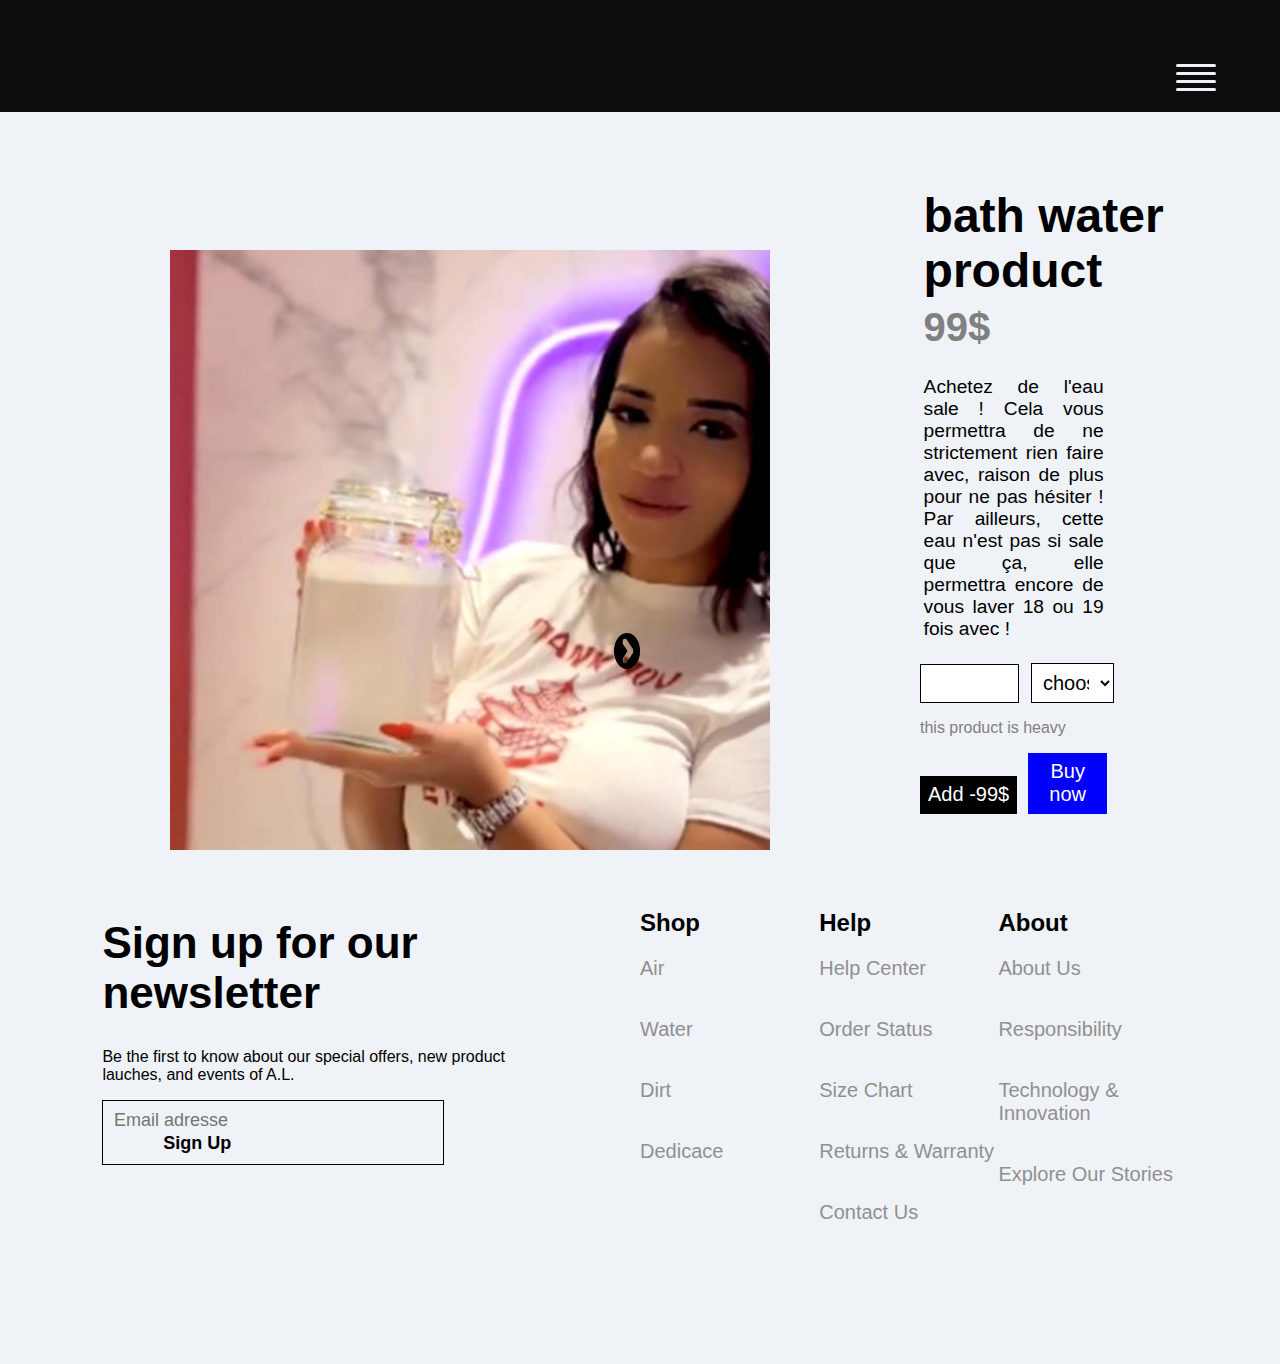
<file: pages/produits/eau.html>
<!DOCTYPE html>
<html lang="en">
<head>
    <meta charset="UTF-8">
    <meta http-equiv="X-UA-Compatible" content="IE=edge">
    <meta name="viewport" content="width=device-width, initial-scale=1.0">
    <link rel="stylesheet" href="../../styles/footer.css">
    <link rel="stylesheet" href="../../styles/header.css">
    <link rel="stylesheet" href="../../styles/produit.css">
    <title>Useless Marketplace</title>
</head>
<body>
     <!-- Nav-Bar -->
     <div class="navbar">
        <a href="javascript:void(0);" onclick="burgerMenu()">
            <div class="burger">
                <div class="lines">
                    <div class="line"></div>
                    <div class="line"></div>
                    <div class="line"></div>
                    <div class="line"></div>
                </div>
            </div>
        </a>
        <div id="nav">
            <div class="links">
                <a href="../../index.html"><h1>Useless Marketplace</h1></a>
                <a href="../catalogue.html"><p>Shop</p></a>
                <a href="#"><p>Stories</p></a>
                <a href="#"><p>About</p></a>
            </div>
            <div class="search">
                <a href="#">
                    <svg xmlns:dc="http://purl.org/dc/elements/1.1/" xmlns:cc="http://creativecommons.org/ns#" xmlns:rdf="http://www.w3.org/1999/02/22-rdf-syntax-ns#" xmlns:svg="http://www.w3.org/2000/svg" xmlns="http://www.w3.org/2000/svg" xmlns:sodipodi="http://sodipodi.sourceforge.net/DTD/sodipodi-0.dtd" xmlns:inkscape="http://www.inkscape.org/namespaces/inkscape" width="25" height="25" viewBox="0 0 500.00001 500.00001" id="svg4162" version="1.1" inkscape:version="0.92.3 (2405546, 2018-03-11)" sodipodi:docname="Search_Icon.svg">
                        <defs id="defs4164"/>
                        <sodipodi:namedview id="base" pagecolor="#ffffff" bordercolor="#666666" borderopacity="1.0" inkscape:pageopacity="0.0" inkscape:pageshadow="2" inkscape:zoom="0.954" inkscape:cx="250" inkscape:cy="250" inkscape:document-units="px" inkscape:current-layer="layer1" showgrid="false" units="px" inkscape:window-width="1366" inkscape:window-height="706" inkscape:window-x="-8" inkscape:window-y="-8" inkscape:window-maximized="1"/>
                        <metadata id="metadata4167">
                            <rdf:RDF>
                                <cc:Work rdf:about="">
                                    <dc:format>image/svg+xml</dc:format>
                                    <dc:type rdf:resource="http://purl.org/dc/dcmitype/StillImage"/>
                                    <dc:title/>
                                </cc:Work>
                            </rdf:RDF>
                        </metadata>
                        <g inkscape:label="Layer 1" inkscape:groupmode="layer" id="layer1" transform="translate(0,-552.36216)">
                            <g id="g1400" transform="translate(-4.3609793,-7.6704785)">
                            <path inkscape:connector-curvature="0" id="path4714" d="M 232.83952,614.96702 A 154.04816,154.04794 0 0 0 78.79153,769.01382 154.04816,154.04794 0 0 0 232.83952,923.06184 154.04816,154.04794 0 0 0 386.88751,769.01382 154.04816,154.04794 0 0 0 232.83952,614.96702 Z m 0,26.77613 A 129.95832,127.2707 0 0 1 362.79832,769.01382 129.95832,127.2707 0 0 1 232.83952,896.28449 129.95832,127.2707 0 0 1 102.88194,769.01382 129.95832,127.2707 0 0 1 232.83952,641.74315 Z" style="opacity:1;fill:#EFF2F6;fill-opacity:1;stroke:none;stroke-opacity:1"/>
                            <rect ry="18.08342" rx="33.249443" transform="matrix(0.65316768,0.7572133,-0.60689051,0.79478545,0,0)" y="319.55432" x="794.8775" height="36.16684" width="173.02675" id="rect4721" style="opacity:1;fill:#EFF2F6;fill-opacity:1;stroke:none;stroke-opacity:1"/>
                            </g>
                        </g>
                    </svg>
                </a>
                <input class="search-bar" type="text" placeholder="Search"></input>
            </div>
            <div class="account">
                <a href="#">
                    <svg version="1.1" id="Capa_1" xmlns="http://www.w3.org/2000/svg" xmlns:xlink="http://www.w3.org/1999/xlink" style="fill:#ffffff" width="25" height="25" x="0px" y="0px" viewBox="0 0 483.1 483.1" xml:space="preserve">
                        <g>
                            <path style="fill:#ffffff" d="M434.55,418.7l-27.8-313.3c-0.5-6.2-5.7-10.9-12-10.9h-58.6c-0.1-52.1-42.5-94.5-94.6-94.5s-94.5,42.4-94.6,94.5h-58.6
                                c-6.2,0-11.4,4.7-12,10.9l-27.8,313.3c0,0.4,0,0.7,0,1.1c0,34.9,32.1,63.3,71.5,63.3h243c39.4,0,71.5-28.4,71.5-63.3
                                C434.55,419.4,434.55,419.1,434.55,418.7z M241.55,24c38.9,0,70.5,31.6,70.6,70.5h-141.2C171.05,55.6,202.65,24,241.55,24z
                                M363.05,459h-243c-26,0-47.2-17.3-47.5-38.8l26.8-301.7h47.6v42.1c0,6.6,5.4,12,12,12s12-5.4,12-12v-42.1h141.2v42.1
                                c0,6.6,5.4,12,12,12s12-5.4,12-12v-42.1h47.6l26.8,301.8C410.25,441.7,389.05,459,363.05,459z"/>
                        </g>
                    </svg>
                </a>
                <h2>2</h2>
                <a href="#"><h2>Login</h2></a>
            </div>
        </div>
    </div>
    <script>
        function burgerMenu() {
            var x = document.getElementById("nav");
            if (x.style.display === "flex") {
                x.style.display = "none";
            } else {
                x.style.display = "flex";
            }
        } 
    </script>
    <!-- Fin NavBar -->



    <section class = "section1">
        <div class="image">
            <img src="../../assets/venteeaubain.jpg" alt="image de l'artcle" class="img">
            <img src="../../assets/fleche.png" alt="fleche pour carrousel" class="fleche">
        </div>
        <div class = "description">
            <h3 class="petittitre">bath water product</h3>
            <div class="prix">
                <h4 > 99$</h4>
            </div>
            <div class = "petitpara">
            <p > Achetez de l'eau sale ! Cela vous permettra de ne strictement rien faire avec, raison de plus pour ne pas hésiter ! Par ailleurs, cette eau n'est pas si sale que ça, elle permettra encore de vous laver 18 ou 19 fois avec !</p>
            </div>
            <div class = "select">
                <input type="number" id="articles" name="articles" min="1" max="100000" class ="choixnum">
                <select name="quantity" id="quantity-select" class="deroulante">
                    <option value="">  choose a bootle size</option>
                    <option value="1">1l</option>
                    <option value="1.5">1.5l</option>
                    <option value="2">2l</option>
                    <option value="5">5l</option>
                </select>
            </div>
            <p class = "textepreci"> this product is heavy</p>
            <div class="bouttons">
            <button onclick="self.location.href='../panier-water.html'" class="favoritestyled" type="button">Add  -99$ </button>
            <button class="favoritestyled2" type="button">Buy now </button>
        </div>
        </div>
    </section>

    <footer>
        <div class="contenu-footer">
            <div class="footer-left">
                <div class="news-letter">
                    <h1>Sign up for our newsletter</h1>
                    <p>Be the first to know about our special offers, new product lauches, and events of A.L.</p>
                    <div class="news-submit">
                        <input class="champs-entrer" type="text" id="news" name="news" required minlength="4" maxlength="8" size="50" placeholder="Email adresse">
                        <input class="sub-button" type="submit" value="Sign Up">
                    </div>
                </div>

            </div>
            <div class="footer-right">
                <div class="bloc footer-shop">
                    <h2>Shop</h2>
                    <a class="liens" href="produits/air.html">Air</a><br>
                    <a class="liens" href="produits/eau.html">Water</a><br>
                    <a class="liens" href="produits/terre.html">Dirt</a><br>
                    <a class="liens" href="produits/dedicace.html">Dedicace</a>
                </div>
                <div class="bloc footer-help">
                    <h2>Help</h2>
                    <a class="liens" href="#">Help Center</a><br>
                    <a class="liens" href="#">Order Status</a><br>
                    <a class="liens" href="#">Size Chart</a><br>
                    <a class="liens" href="#">Returns & Warranty</a><br>
                    <a class="liens" href="#">Contact Us</a><br>
                </div>
                <div class="bloc footer-about">
                    <h2>About</h2>
                    <a class="liens" href="#">About Us</a><br>
                    <a class="liens" href="#">Responsibility</a><br>
                    <a class="liens" href="#">Technology & Innovation</a><br>
                    <a class="liens" href="#">Explore Our Stories</a><br>
            </div>
        </div>
    </div>
</footer>

</body>
</html>
</file>
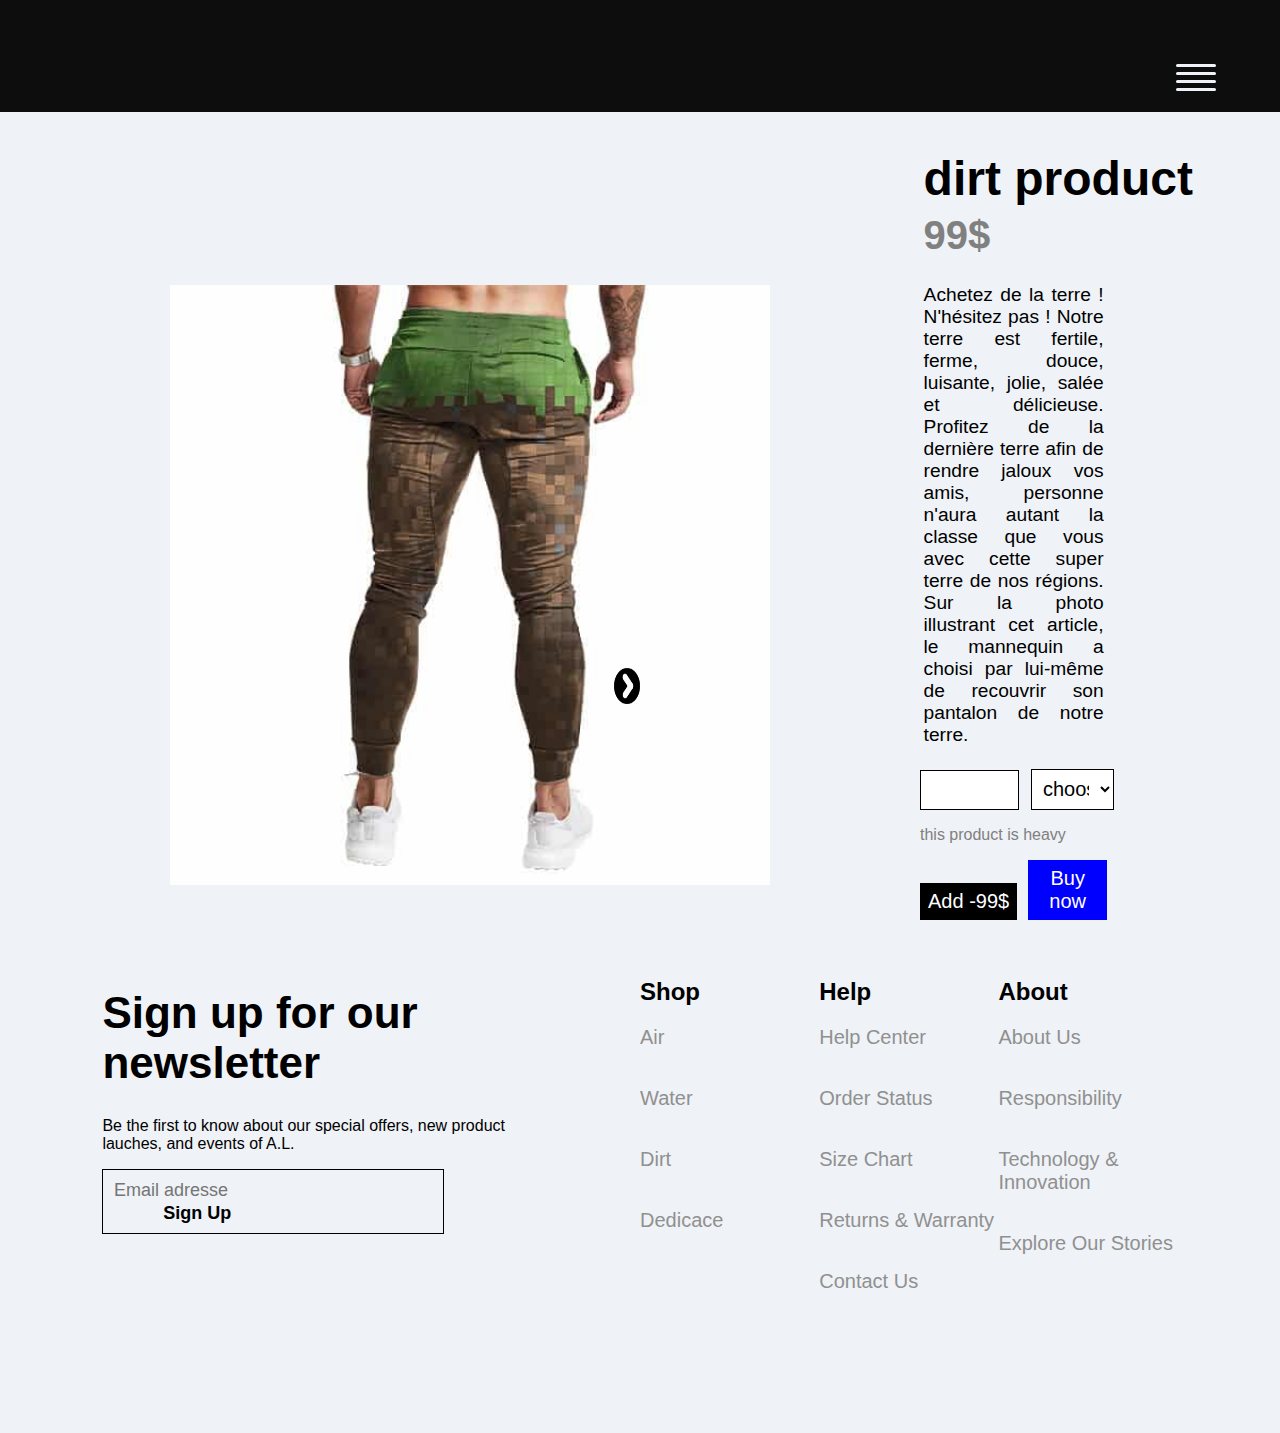
<file: pages/produits/terre.html>
<!DOCTYPE html>
<html lang="en">
<head>
    <meta charset="UTF-8">
    <meta http-equiv="X-UA-Compatible" content="IE=edge">
    <meta name="viewport" content="width=device-width, initial-scale=1.0">
    <link rel="stylesheet" href="../../styles/footer.css">
    <link rel="stylesheet" href="../../styles/header.css">
    <link rel="stylesheet" href="../../styles/produit.css">
    <title>Useless Marketplace</title>
</head>
<body>
     <!-- Nav-Bar -->
     <div class="navbar">
        <a href="javascript:void(0);" onclick="burgerMenu()">
            <div class="burger">
                <div class="lines">
                    <div class="line"></div>
                    <div class="line"></div>
                    <div class="line"></div>
                    <div class="line"></div>
                </div>
            </div>
        </a>
        <div id="nav">
            <div class="links">
                <a href="../../index.html"><h1>Useless Marketplace</h1></a>
                <a href="../catalogue.html"><p>Shop</p></a>
                <a href="#"><p>Stories</p></a>
                <a href="#"><p>About</p></a>
            </div>
            <div class="search">
                <a href="#">
                    <svg xmlns:dc="http://purl.org/dc/elements/1.1/" xmlns:cc="http://creativecommons.org/ns#" xmlns:rdf="http://www.w3.org/1999/02/22-rdf-syntax-ns#" xmlns:svg="http://www.w3.org/2000/svg" xmlns="http://www.w3.org/2000/svg" xmlns:sodipodi="http://sodipodi.sourceforge.net/DTD/sodipodi-0.dtd" xmlns:inkscape="http://www.inkscape.org/namespaces/inkscape" width="25" height="25" viewBox="0 0 500.00001 500.00001" id="svg4162" version="1.1" inkscape:version="0.92.3 (2405546, 2018-03-11)" sodipodi:docname="Search_Icon.svg">
                        <defs id="defs4164"/>
                        <sodipodi:namedview id="base" pagecolor="#ffffff" bordercolor="#666666" borderopacity="1.0" inkscape:pageopacity="0.0" inkscape:pageshadow="2" inkscape:zoom="0.954" inkscape:cx="250" inkscape:cy="250" inkscape:document-units="px" inkscape:current-layer="layer1" showgrid="false" units="px" inkscape:window-width="1366" inkscape:window-height="706" inkscape:window-x="-8" inkscape:window-y="-8" inkscape:window-maximized="1"/>
                        <metadata id="metadata4167">
                            <rdf:RDF>
                                <cc:Work rdf:about="">
                                    <dc:format>image/svg+xml</dc:format>
                                    <dc:type rdf:resource="http://purl.org/dc/dcmitype/StillImage"/>
                                    <dc:title/>
                                </cc:Work>
                            </rdf:RDF>
                        </metadata>
                        <g inkscape:label="Layer 1" inkscape:groupmode="layer" id="layer1" transform="translate(0,-552.36216)">
                            <g id="g1400" transform="translate(-4.3609793,-7.6704785)">
                            <path inkscape:connector-curvature="0" id="path4714" d="M 232.83952,614.96702 A 154.04816,154.04794 0 0 0 78.79153,769.01382 154.04816,154.04794 0 0 0 232.83952,923.06184 154.04816,154.04794 0 0 0 386.88751,769.01382 154.04816,154.04794 0 0 0 232.83952,614.96702 Z m 0,26.77613 A 129.95832,127.2707 0 0 1 362.79832,769.01382 129.95832,127.2707 0 0 1 232.83952,896.28449 129.95832,127.2707 0 0 1 102.88194,769.01382 129.95832,127.2707 0 0 1 232.83952,641.74315 Z" style="opacity:1;fill:#EFF2F6;fill-opacity:1;stroke:none;stroke-opacity:1"/>
                            <rect ry="18.08342" rx="33.249443" transform="matrix(0.65316768,0.7572133,-0.60689051,0.79478545,0,0)" y="319.55432" x="794.8775" height="36.16684" width="173.02675" id="rect4721" style="opacity:1;fill:#EFF2F6;fill-opacity:1;stroke:none;stroke-opacity:1"/>
                            </g>
                        </g>
                    </svg>
                </a>
                <input class="search-bar" type="text" placeholder="Search"></input>
            </div>
            <div class="account">
                <a href="#">
                    <svg version="1.1" id="Capa_1" xmlns="http://www.w3.org/2000/svg" xmlns:xlink="http://www.w3.org/1999/xlink" style="fill:#ffffff" width="25" height="25" x="0px" y="0px" viewBox="0 0 483.1 483.1" xml:space="preserve">
                        <g>
                            <path style="fill:#ffffff" d="M434.55,418.7l-27.8-313.3c-0.5-6.2-5.7-10.9-12-10.9h-58.6c-0.1-52.1-42.5-94.5-94.6-94.5s-94.5,42.4-94.6,94.5h-58.6
                                c-6.2,0-11.4,4.7-12,10.9l-27.8,313.3c0,0.4,0,0.7,0,1.1c0,34.9,32.1,63.3,71.5,63.3h243c39.4,0,71.5-28.4,71.5-63.3
                                C434.55,419.4,434.55,419.1,434.55,418.7z M241.55,24c38.9,0,70.5,31.6,70.6,70.5h-141.2C171.05,55.6,202.65,24,241.55,24z
                                M363.05,459h-243c-26,0-47.2-17.3-47.5-38.8l26.8-301.7h47.6v42.1c0,6.6,5.4,12,12,12s12-5.4,12-12v-42.1h141.2v42.1
                                c0,6.6,5.4,12,12,12s12-5.4,12-12v-42.1h47.6l26.8,301.8C410.25,441.7,389.05,459,363.05,459z"/>
                        </g>
                    </svg>
                </a>
                <h2>2</h2>
                <a href="#"><h2>Login</h2></a>
            </div>
        </div>
    </div>
    <script>
        function burgerMenu() {
            var x = document.getElementById("nav");
            if (x.style.display === "flex") {
                x.style.display = "none";
            } else {
                x.style.display = "flex";
            }
        } 
    </script>
    <!-- Fin NavBar -->



    <section class = "section1">
        <div class="image">
            <img src="../../assets/dirtpantalon.jpg" alt="image de l'artcle" class="img">
            <img src="../../assets/fleche.png" alt="fleche pour carrousel" class="fleche">
        </div>
        <div class = "description">
            <h3 class="petittitre">dirt product</h3>
            <div class="prix">
                <h4 > 99$</h4>
            </div>
            <div class = "petitpara">
            <p > Achetez de la terre ! N'hésitez pas ! Notre terre est fertile, ferme, douce, luisante, jolie, salée et délicieuse. Profitez de la dernière terre afin de rendre jaloux vos amis, personne n'aura autant la classe que vous avec cette super terre de nos régions. Sur la photo illustrant cet article, le mannequin a choisi par lui-même de recouvrir son pantalon de notre terre.</p>
            </div>
            <div class = "select">
                <input type="number" id="articles" name="articles" min="1" max="100000" class ="choixnum">
                <select name="quantity" id="quantity-select" class="deroulante">
                    <option value="">  choose a bootle size</option>
                    <option value="1">1l</option>
                    <option value="1.5">1.5l</option>
                    <option value="2">2l</option>
                    <option value="5">5l</option>
                </select>
            </div>
            <p class = "textepreci"> this product is heavy</p>
            <div class="bouttons">
            <button onclick="self.location.href='../panier-dirt.html'" class="favoritestyled" type="button">Add  -99$ </button>
            <button class="favoritestyled2" type="button">Buy now </button>
        </div>
        </div>
    </section>

    <footer>
        <div class="contenu-footer">
            <div class="footer-left">
                <div class="news-letter">
                    <h1>Sign up for our newsletter</h1>
                    <p>Be the first to know about our special offers, new product lauches, and events of A.L.</p>
                    <div class="news-submit">
                        <input class="champs-entrer" type="text" id="news" name="news" required minlength="4" maxlength="8" size="50" placeholder="Email adresse">
                        <input class="sub-button" type="submit" value="Sign Up">
                    </div>
                </div>

            </div>
            <div class="footer-right">
                <div class="bloc footer-shop">
                    <h2>Shop</h2>
                    <a class="liens" href="produits/air.html">Air</a><br>
                    <a class="liens" href="produits/eau.html">Water</a><br>
                    <a class="liens" href="produits/terre.html">Dirt</a><br>
                    <a class="liens" href="produits/dedicace.html">Dedicace</a>
                </div>
                <div class="bloc footer-help">
                    <h2>Help</h2>
                    <a class="liens" href="#">Help Center</a><br>
                    <a class="liens" href="#">Order Status</a><br>
                    <a class="liens" href="#">Size Chart</a><br>
                    <a class="liens" href="#">Returns & Warranty</a><br>
                    <a class="liens" href="#">Contact Us</a><br>
                </div>
                <div class="bloc footer-about">
                    <h2>About</h2>
                    <a class="liens" href="#">About Us</a><br>
                    <a class="liens" href="#">Responsibility</a><br>
                    <a class="liens" href="#">Technology & Innovation</a><br>
                    <a class="liens" href="#">Explore Our Stories</a><br>
            </div>
        </div>
    </div>
</footer>
</body>
</html>
</file>
<file: styles/header.css>
@import url('https://fonts.googleapis.com/css2?family=Public+Sans:wght@100;300;400;500;700;900&display=swap');

body {
    font-family: "Public Sans", sans-serif;
}

/* NavBar */

.navbar {
    display: flex;
    flex-flow: column wrap;
    background-color: var(--primary);
    font-family: "Public Sans";
    padding-bottom: 6%;
} 

a .burger {
    display: flex;
    flex-flow: column nowrap;
    align-items: flex-end;
    /* padding-bottom: 80%; */
    margin-top: 5%;
    margin-right: 5%;
    margin-bottom: 3%;
}

a .burger .lines {
    display: flex;
    flex-flow: column nowrap;
    justify-content: end;
    align-content: flex-end;
}

a .burger .lines .line {
    width: 40px;
    height: 3px;
    margin-bottom: 5px;
    background-color: var(--bg);
    border-radius: 15000px;
}

#nav {
    display: flex;
    flex-flow: column wrap;
    margin-left: 10%;
    margin-right: 10%;
    margin-top: -10%;
    align-items: center;
    justify-content: center;
    align-content: center;
    width: 80%;
    overflow: hidden;
    display: none;
    animation-name: fadeInOpacity;
	animation-iteration-count: 1;
	animation-timing-function: ease-in;
	animation-duration: .5s;
}

@keyframes fadeInOpacity {
    0% {
		opacity: 0;
	}
	100% {
		opacity: 1;
	}
}

.links {
    display: flex;
    flex-flow: column nowrap;
    flex-grow: 2;
    align-items: center;
    justify-content: center;
    align-content: center;
}

.links a {
    text-decoration: none;
    color: var(--bg);
    font-size: 36px;
    margin-left: 5%;
    margin-top: 20px;
    margin-bottom: 20px;
    text-align: center;
}

.links a h1 {
    font-size: 24px;
    font-weight: bold;
}

.links a p {
    font-size: 24px;
    font-weight: 300;
}

.search {
    display: flex;
    flex-flow: row nowrap;
    flex-grow: 2;
    align-items: center;
}

.search svg {
    color: var(--bg);
}

.search .search-bar {
    padding: 12px 20px;
    width: 70vw;
    background-color: var(--primary);
    color: var(--bg);
    border: none;
    font-size: large;
}

.search .search-bar:focus {
    border: none;
    outline: none;
}

.account {
    display: flex;
    flex-flow: row wrap;
    flex-grow: 1;
    justify-content: flex-end;
    align-items: center;
    align-content: flex-end;
    margin-bottom: 10%;
}

.account svg {
    color: var(--bg);
}

.account h2 {
    color: var(--bg);
    margin-left: 4px;
    font-size: 18px;
    font-weight: 400;
}

.account a {
    margin-left: 25px;
    text-decoration: none;
}

.underline {
    color: var(--bg); 
    background-color: var(--bg); 
    width: 100%;
    opacity: 0.0;
}

@media screen and (min-width: 1600px) {
    .navbar {
        padding-bottom: 0px;
    }
    .burger {
        display: none;
    }

    .burger .line {
        display: none;
    }

    .navbar {
        display: flex;
        flex-flow: row wrap;
        background-color: var(--primary);
    } 
    
    #nav {
        display: flex;
        flex-flow: row nowrap;
        padding: 0;
        margin: 0;
        margin-left: 10%;
        margin-right: 10%;
        align-items: center;
        width: 100%;
        opacity: 1;
        color: var(--bg);
    }
    
    .links {
        display: flex;
        flex-flow: row nowrap;
        flex-grow: 2;
        align-items: center;
        justify-content: center;
        align-content: center;
    }
    
    .links a {
        text-decoration: none;
        color: var(--bg);
        font-size: 36px;
        margin-left: 5%;
        margin-top: 20px;
        margin-bottom: 20px;
    }
    
    .links a h1 {
        font-size: 24px;
        font-weight: bold;
    }
    
    .links a p {
        font-size: 24px;
        font-weight: 300;
    }
    
    .search {
        display: flex;
        flex-flow: row nowrap;
        flex-grow: 2;
        align-items: center;
        margin-left: 50px;
    }
    
    .search svg {
        color: var(--bg);
    }
    
    .search .search-bar {
        padding: 12px 20px;
        width: 600px;
        background-color: var(--primary);
        color: var(--bg);
        border: none;
        font-size: large;
    }
    
    .search .search-bar:focus {
        border: none;
        outline: none;
    }
    
    .account {
        display: flex;
        flex-flow: row wrap;
        flex-grow: 1;
        justify-content: flex-end;
        align-items: center;
        align-content: flex-end;
        margin-bottom: 0;
    }
    
    .account svg {
        color: var(--bg);
    }
    
    .account h2 {
        color: var(--bg);
        margin-left: 4px;
        font-size: 18px;
        font-weight: 400;
    }
    
    .account a {
        margin-left: 25px;
        text-decoration: none;
    }
    
    .underline {
        color: var(--bg); 
        background-color: var(--bg); 
        width: 100%;
        opacity: 1.0;
    }
}

:root {
    --primary: #0D0D0D;
    --secondary: #979797;
    --bg: #EFF2F6;
    --text-primary: black;
    --text-secondary: #979797;
    --border: #1C275A;
}
</file>
<file: styles/footer.css>
.news-submit{
    border: 1px solid black;
    width: 75%;
    padding: 2%;
    background-color: #EFF2F6;
}

.sub-button{
    font-size: 18px;
    border: none;
    margin-left: 14%;
    background-color: #EFF2F6;
    font-weight: 600;
}

.sub-button:hover{
    cursor: pointer;
}

.champs-entrer{
    width: 65%;
    border: none;
    background-color: #EFF2F6;
    font-size: 18px;
}

.contenu-footer{
    display: flex;
    flex-wrap: wrap;
    padding-left: 8%;
    padding-right: 8%;
    padding-top: 3%;
    padding-bottom: 8%;
}


.contenu-footer a{
    text-decoration: none;
    color: #909090;
}

.footer-right{
    display: flex;
    width: 100%;

}

.bloc{
    width: 100%;
    display: flex;
    flex-flow: column nowrap;
}

.footer-left{
    width: 50%;
    justify-content: center;
}

.footer-right{
    width: 50%;
}

.news-letter{
    width: 80%;
}

.news-letter h1 {
    font-size: 44px;
}

.liens {
    font-size: 20px;
    margin-bottom: 20px;
}

@media all and (orientation : portrait){
    .contenu-footer{
        flex-direction: column;
    }

    .footer-right{
        width: 100%

    }
    .footer-left{
        width: 100%;
    }

    .news-letter{
        width: 100%;
    }
    .bloc{
        width: 100%;
    }

    .news-submit{
        border: 1px solid black;
        width: 90%;
        padding: 2%;
    }
    
    .sub-button{
        font-size: 15px;
        margin-left: 2%;
        border: none;
        background-color: #EFF2F6;
    }
    
    .champs-entrer{
        width: 70%;
        padding: 2%;
        border: none;
    }
}
</file>
<file: styles/index.css>
html, body {
    width: 100%;
    height: 100%;
    margin: 0;
    padding: 0;
    scroll-behavior: smooth;
    font-family: "Public Sans";
    background-color: #EFF2F6;
}

/* Navbar index.html ------------------------------------------------------ */

@media screen and (min-width: 1600px) {
    :root {
        --primary: #EFF2F6;
        --secondary: #979797;
        --bg: #0D0D0D;
        --text-primary: black;
        --text-secondary: #979797;
        --border: #1C275A;
    }
}

/* Container 1 ------------------------------------------------------ */
.container1{
    height: auto;
    width: 50%;
    margin: 5% 26%;
    padding-top: 20px;
    padding-bottom: 20px;

}

.container1 h1 {
    text-align: center;
    font-size: 400%;
}

.container1 p{
    text-align: center;
    font-size: 24px;
}



.text-center {
    margin-top: 5%;
    text-align: center;
}

.container1 a {
    font-size: 16px;
    line-height: 20px;
    font-weight: 600;
    border-radius: 8px;
    cursor: pointer;
    padding: 13px 23px;
    border: 1px solid #222222;
    display: inline-block;
    outline: none;
    text-decoration: none;
    color: #0D0D0D;

}
.container1 a:hover {
    border-color: #000000;
    background: #f7f7f7;
}

@media (max-width: 480px) {
    .container1{
        height: auto;
        width: 50%;
        margin: 5% 26%;
        padding-top: 2%;
        padding-bottom: 8%;

    }

    .container1 h1 {
        text-align: center;
        font-size: 300%;
    }

    .container1 p{
        text-align: center;
        font-size: 20px;
    }
}


/* Container 2 ------------------------------------------------------ */

.container2{

    height: 80%;
    /*background-color: #979797;*/
    background-image: url("https://wallpaperstock.net/wallpapers/thumbs1/54880hd.jpg");
    background-position: center;
    margin-left: 5%;
    margin-right: 5%;
}

@media (max-width: 480px) {
    .container2{

        height: 80%;
        /*background-color: #979797;*/
        background-image: url("https://wallpaperstock.net/wallpapers/thumbs1/54880hd.jpg");
        background-position: center;
        margin-left: 0%;
        margin-right: 0%;

    }
}

/* Container 3 ------------------------------------------------------ */

.container3{
    height: auto;
    width: 80%;
    margin: 5% auto;
    padding-top: 20px;
    padding-bottom: 20px;

}

.image {
    max-width: 1600px;
    display: grid;
    margin: 0 auto;
    grid-template-columns: repeat(4, 1fr);
    grid-gap: 20px;

}

.image img {
    width: 100%;
    height: 150px;
    position: relative;
    padding: 10px;
    object-fit: contain;
}

@media only screen and (max-width: 800px) {
    .image {
        grid-template-columns: repeat(2, 1fr);
    }
}


@media only screen and (max-width: 480px) {
    .image {
        grid-template-columns: repeat(1, 1fr);
    }
}
</file>
<file: styles/catalogue.css>
* {
    padding: 0;
    margin: 0;
    box-sizing: border-box;
    scroll-behavior: smooth;
}

body {
    font-family: 'Public Sans', sans-serif;
    background-color: var(--bg);
}

.before {
    display: flex;
    flex-flow: column nowrap;
}

.container {
    display: flex;
}

/* Title + description */

.page-head {
    flex-flow: column nowrap;
    justify-content: center;
    align-items: center;
    padding-top: 7%;

}

.page-head h3 {
    font-weight: bold;
    font-size: 36px;
    color: var(--text-primary);
    padding-bottom: 5%;
    /* font-weight: <numeric>;  */
}

.page-head p {
    text-align: left;
    width: 80%;

    font-size: 16px;
    color: var(--text-secondary);
}

/* desktop Title + description */

@media screen and (min-width: 1600px) {
    .page-head {
        background-color: var(--primary);
        color: white;
        justify-content: left;
        align-items: flex-start;
        padding-left: 10%;
    }

    .page-head h3 {
        font-size: 48px;
        color: white;
        padding-bottom: 1%;
    }

    .page-head p {
        font-size: 25px;
        color: white;
        width:40%;
        padding-bottom: 5%;
        line-height: 40px;
    }
}

/* Filters + Sort */

.settings {
    display: flex;
    margin-top: 10%;
}

/* Filters */

.filters {
    display: flex;
    flex-flow: column nowrap;
    padding: 10%;
}

.filters h4 {
    font-size: 22px;
    font-weight: bold;
}

.filters a {
    margin-top: 10px;
    color: var(--text-secondary);
    font-size: 14px;
}

/* Sort Box */

.sort {
    display: flex;
    flex-flow: column wrap;
    justify-content: center;
    align-items: center;
}

.select-box {
    justify-content: left;
    color: var(--text-secondary);
    padding: 10px;
    border: var(--primary) solid 1px;
}

.select-box span {
    color: var(--text-primary);
}

.sort p {
    margin-top: 10px;
    text-align: center;
    margin-right: 10%;
    font-size: 12px;
}

.select-box {
    position: relative;
    display: flex;
    flex-flow: row nowrap;
}

.select-box select {
    font-weight: bold;
    border: none;
    justify-content: center;
    background-color: var(--bg);
}

@media screen and (min-width: 1600px) {
    .settings {
        display: flex;
        flex-direction: row;
        flex-wrap: wrap;
        margin-top: 0;
        height: 200px;
        overflow: hidden;
        justify-content: space-between;
    }

    .filters {
        display: flex;
        flex-flow: row nowrap;
        margin-top: -7%;
        padding: 10%;
        justify-content: space-between;
    }

    .filters h4 {
        font-size: 30px;
        font-weight: bold;
    }

    .filters a {
        font-size: 18px;
        padding-left: 30px;
    }
    
    .sort {
        margin-top: -70px;
        margin-right: 200px;
    }

    .select-box {
        padding-right: 20px;
        padding-left: 20px;
        padding-top: 10px;
        padding-bottom: 10px;
        border: var(--border) solid 2px;
        font-size: 20px;
    }

    .select-box select {
        font-size: 20px;
    }

    .sort p {
        font-size: 16px;
    }
}

/* Categories */

.categories h2 {
    margin-left: 10%;
    font-size: 14px;
    font-weight: 900;
}

.categories .checkbox {
    display: flex;
    flex-flow: row wrap;
    margin-left: 10%;
    gap: 10px;
}

.categories .checkbox .item {
    display: flex;
    gap: 2px;
}

.categories .checkbox .item input {
    position: absolute;
    opacity: 0;
    cursor: pointer;
}

.categories .checkbox .item .checkmark {
    height: 19px;
    width: 19px;
    border: var(--primary) solid 1px;
}

.item input:checked ~ .checkmark::before {
    position: relative;
    top: -6px;
    left: -1px;
    justify-content: center;
    font-size: 24px;
    content: "✓";
    z-index: -1;
}

.checkbox .item input:checked ~ .checkmark:after {
    display: block;
}

.checkbox .item .checkmark:after {
    left: 9px;
    top: 5px;
    width: 5px;
    height: 10px;
    border: solid white;
    border-width: 0 3px 3px 0;
    -webkit-transform: rotate(45deg);
    -ms-transform: rotate(45deg);
    transform: rotate(45deg);
}

@media screen and (min-width: 1600px) {
    .categories h2 {
        font-size: 20px;
        margin-top: -75px;
    }

    .categories .checkbox {
        display: flex;
        flex-flow: column wrap;
        margin-top: 10px;
    }
}

/* Colors */

.color-page {
    margin-top: 5%;
    margin-left: 10%;
}

.color-page h2 {
    font-size: 14px;
}

.colors {
    display: flex;
    gap: 8px;
}

.color {
    width: 25px;
    height: 25px;
    border: black solid 1px;
    border-radius: 10000px;
}

.colors .brown {
    background-color: #DF9167;
}

.colors .purple {
    background-color: #7B61FF;
}

.colors .green {
    background-color: #219653;
}

.colors .blue {
    background-color: #2F80ED;
}

.colors .red {
    background-color: #EB5757;
}

.colors .cyan {
    background-color: #56CCF2;
}

.colors .black {
    background-color: #4F4F4F;
}

.colors .violet {
    background-color: #BB6BD9;
}

.colors .white {
    background-color: #F2F2F2;
}

@media screen and (min-width: 1600px) {
    .color-page h2 {
        margin-top: -50px;
        font-size: 20px;
        padding-bottom: 10px;
    }

    .colors {
        display: flex;
        width: 250px;
        flex-flow: row wrap;
        gap: 10px;
    }

    .color {
        height: 35px;
        width: 35px;
    }
}

/* products list */

.products {
    display: flex;
    flex-flow: column nowrap;
    justify-content: center;
    align-items: center;
}

.product {
    display: flex;
    flex-flow: column nowrap;
    margin-top: 8%;
}

.product a {
    text-decoration: none;
    color: var(--primary);
}

.img {
    display: block;
    background-color: var(--secondary);
    width: 300px;
    height: 260px;
    margin-bottom: 5%;
}

.image {
    height: 260px;
    width: 300px;
    object-fit: cover;
    background-color: white;
}

.text {
    display: flex;
    flex-flow: row wrap;
}

.text h2 {
    flex-grow: 5;
    font-size: 16px;
}

.size {
    flex-grow: 5;
    font-size: 16px;
    text-align: right;
}

.price {
    flex-basis: 100%;
}

.product:last-child {
    padding-bottom: 10%;
}

@media screen and (min-width: 1600px) {
    .products {
        margin-top: -300px;
        display: flex;
        flex-flow: row wrap;
        justify-content: start;
        align-items: flex-start;
        gap: 25px;
        width: 1220px;
        margin-left: 500px;
    }

    .img {
        width: 390px;
        height: 390px;
    }

    .image {
        width: 390px;
        height: 390px;
    }
}

/* load more content */

@media screen and (min-width: 1600px) {
    .more {
        display: flex;
        justify-content: center;
        padding-bottom: 10px;
    }
    
    .more a {
        color: var(--primary);
        text-decoration: none;
    }
    
    .border {
        border: var(--primary) solid 2px;
        padding-top: 20px;
        padding-bottom: 20px;
        padding-left: 75px;
        padding-right: 75px;
    }

    .border h3 {
        font-size: 20px;
    }
}

.more {
    display: flex;
    justify-content: center;
    padding-bottom: 10px;
}

.more a {
    color: var(--primary);
    text-decoration: none;
}

.border {
    border: var(--primary) solid 2px;
    padding-top: 10px;
    padding-bottom: 10px;
    padding-left: 25px;
    padding-right: 25px;
}

.border h3 {
    font-size: 16px;
}

:root {
    --primary: #0D0D0D;
    --secondary: #979797;
    --bg: #EFF2F6;
    --text-primary: black;
    --text-secondary: #979797;
    --border: #1C275A;
}
</file>
<file: styles/panier.css>
@import url('https://fonts.googleapis.com/css2?family=Public+Sans:wght@500&display=swap');

body{
    background-color: #F0F2F6;
    margin: 0;
}

.pannier{
    order: 1;
    width: 50%;
    margin-right: 10%;
}
.container{
    display: flex;
    flex-wrap: wrap;
    padding-left: 8%;
    padding-right: 8%;
    padding-top: 3%;
    font-family: 'Public Sans', sans-serif;
}

.title-pannier{
    margin-bottom: 4%;
}

img{
    width : 200px;
    height: 200px;

}

.article{
    display: flex;
    width: 100%;
    margin-top: 2%;
}

.content-text{
    padding-left: 2%;
    width: 100%;
}

.test{
    order: 1;
    width: 40%;
    margin-top: 4%;
}
.order-summary{
    order: 2;
    margin-top: 4%;
    width: 40%;

}

.entrer-champs{
    width: 100%;
    padding: 12px 20px;
    margin: 8px 0;
    box-sizing: border-box;
}
.button{
    font-size: 17px;
}

a{
    color: #0D0D0D;
}


.order-information{
    width: 50%;
    order: 3;

}


.title-order-information{
    color: #0D0D0D;
}

.content-order-information{
    color: #909090;
}

.button-summary {
    background-color: #0D0D0D;
    border: none;
    color: white;
    padding: 3% 0%;
    text-align: center;
    text-decoration: none;
    display: inline-block;
    font-size: 16px;
    transition: 0.4s ease-in-out;
    width: 100%;
    margin-top: 2%;
}

.button-summary:hover {
    transform: scale(1.05, 1.05);
    cursor: pointer;
}

.right{
    float:right;
}

.left{
    float:left;
}





@media all and (orientation : portrait){
    .container{
        flex-direction: column;
    }

    .pannier{
        order: 1;
        width: 100%;
    }
    .content-text{
        margin-top: -2%;
        width: 100%;
    }
    .order-summary{
        order: 2;
        width: 100%;
        height: 100%;
        margin-left: 0%;
    }
    .order-information{
        order: 3;
        width: 100%;
    }

    img{
        width : 150px;
        height: 150px;

    }
    .content-text{
        font-size: 12px;
    }

    .button{
        font-size: 12px;
    }
}
</file>
<file: styles/produit.css>
body{
    font-family: Arial, Helvetica, sans-serif;
    margin: 0%;
    background-color: #EFF2F6;
}



.prix{
    color: grey;
    margin: 1%;
    font-size: 40px;
}

h4{
    margin: 0%;
}

.section1{
    display: flex;
    margin-left:25%;
    margin-top: 8%;
    justify-content: center;
    align-items: center;
}

.description{
    margin-top: -7%;
    width: 80%;
}

.img {
    display: block;
    background-color: var(--secondary);
    width: 600px;
    height: 600px;
    object-fit: cover;
    margin-top: 6%;
    margin-left: -25%;
}

.petittitre{
    font-size: 300%;
    display: flex;
    flex-flow: column nowrap;
    padding: 1%;
    margin: 0px;
}

.petitpara{
    display: flex;
    font-family: Arial, Helvetica, sans-serif;
    font-size: 120%;
    text-align: justify;
    padding: 1%;
    width: 50%;
}

.favoritestyled{
    font-size: 20px;
    background-color: black;
    color: white;
    padding: 2%;
    width: 27%;
    border: none;
}

.favoritestyled2{
    font-size: 20px;
    background-color: blue;
    color: white;
    padding: 2%;
    width: 22%;
    margin-left: 1.8%;
    border: none;
}

.deroulante{
    font-size: 20px;
    background-color: white;
    padding: 2%;
    width: 23%;
    border: 1px solid black;
    margin-left: 2%;
}

.choixnum{
    font-size: 20px;
    padding:2%;
    width: 23%;
    border: 1px solid black;
}

.textepreci{
    color: grey;
}

.fleche{
    position: absolute;
    margin-top: -17%;
    margin-left: 23% ;
    width: 2%;
    height: 4%;
}


@media all and (orientation : portrait){ 

    .description{
        width: 350px;
        margin-top: 2%;
        display: flex;
        flex-flow: column nowrap;
    }

    .fleche{
        margin-top: -45%;
        margin-left: 65% ;
        width: 6%;
        height: 4%;
    }
    
    .section1{
        margin: 10%;
        display: flex;
        flex-flow: column nowrap;
    }

    .img {
        background-color: var(--secondary);
        width: 320px;
        height: 320px;
        margin-left: 0%;

    }

    .petittitre{
        order: -3;
        font-size: 300%;
        display: flex;
        flex-flow: column nowrap;
        padding: 1%;
    }

    .petitpara{
        order: -2;
        display: flex;
        font-family: Arial, Helvetica, sans-serif;
        font-size: 120%;
        text-align: justify;
        width: 95%;
    }

    .bouttons{
        display: flex;
    }

    .prix{
        order: -1;
        color: grey;
        margin: 1%;
        font-size: 150%;
    }

    .deroulante{
        background-color: white;
        margin-left: 2%;
        padding: 2%;
        width: 45%;
    }

    .choixnum{
        padding:2%;
        width: 45%;
    }

    .favoritestyled{
        border: none;
        order: 4;
        background-color: black;
        color: white;
        padding: 2.5%;
        width: 62%;
        margin-left: 2%;
    }

    .favoritestyled2{
        border: none;
        order: 3;
        background-color: blue;
        color: white;
        padding: 2.5%;
        width: 35%;
    }
}
</file>
